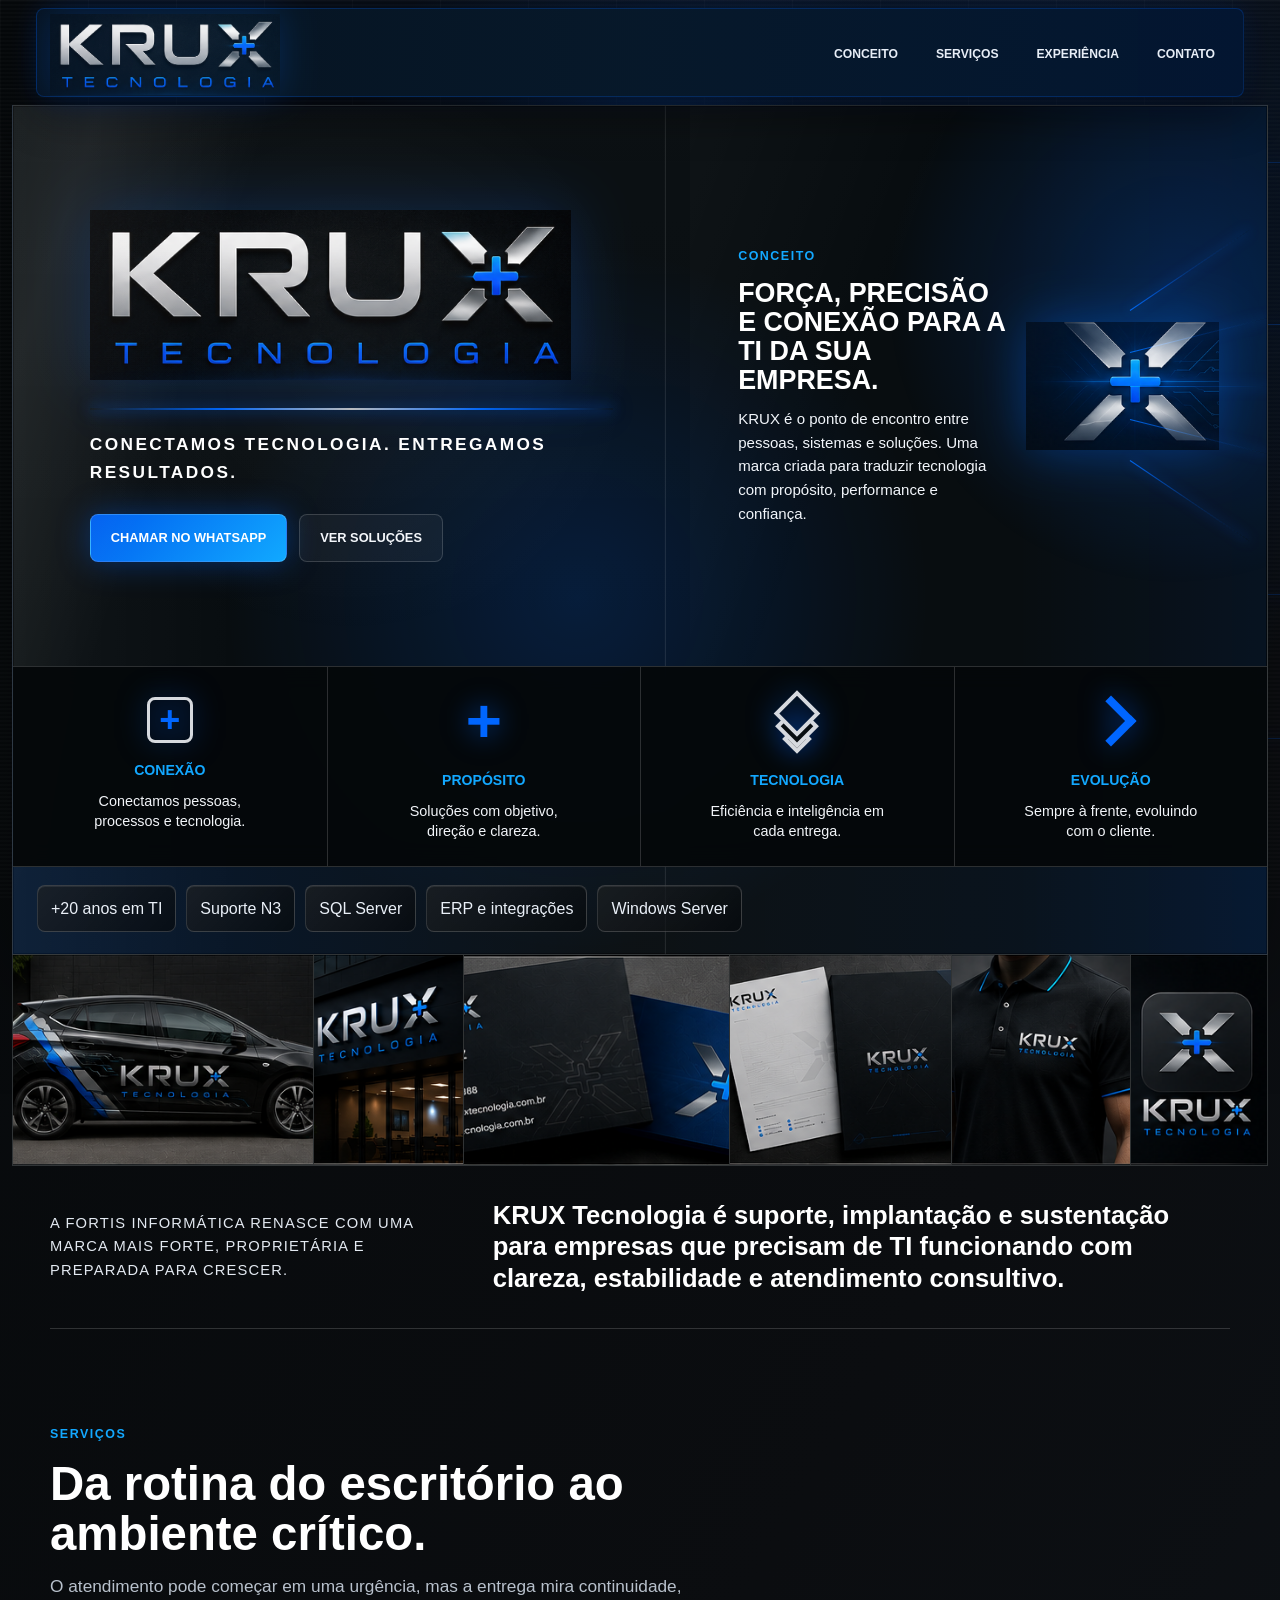
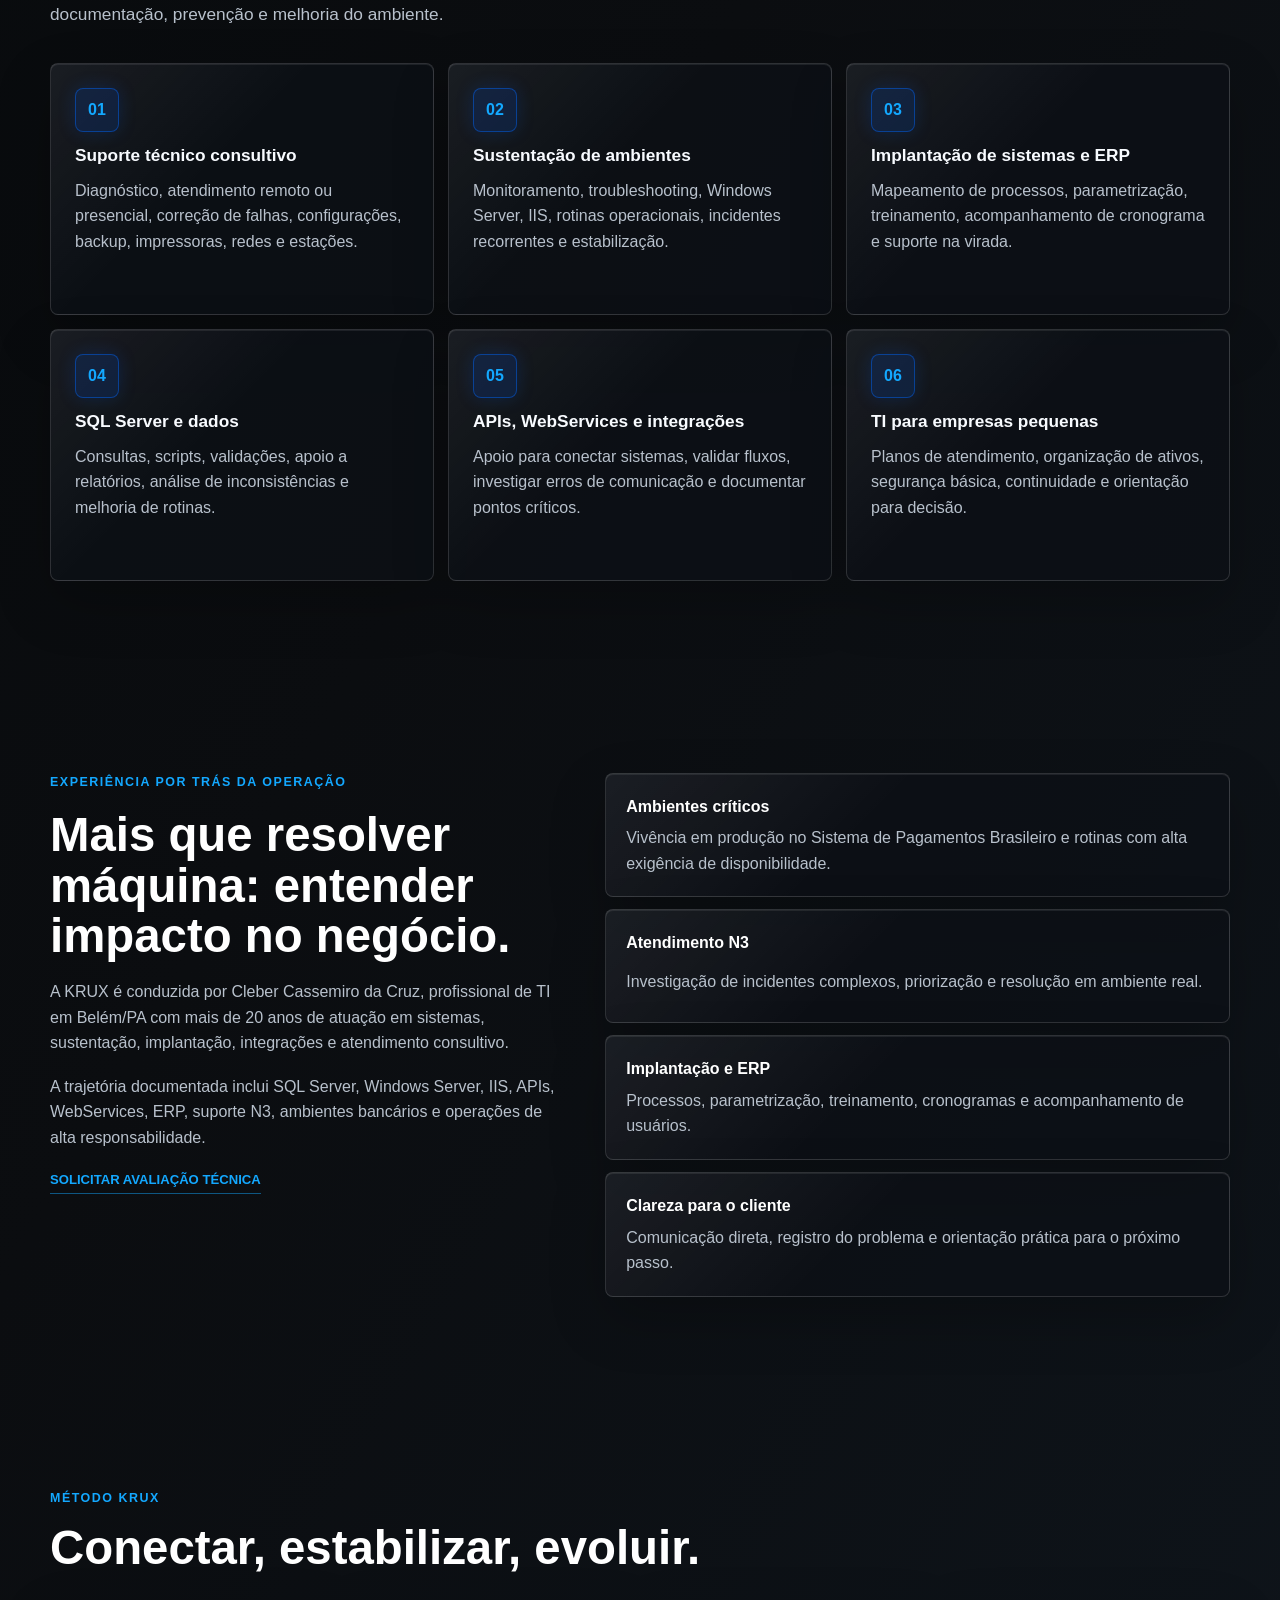
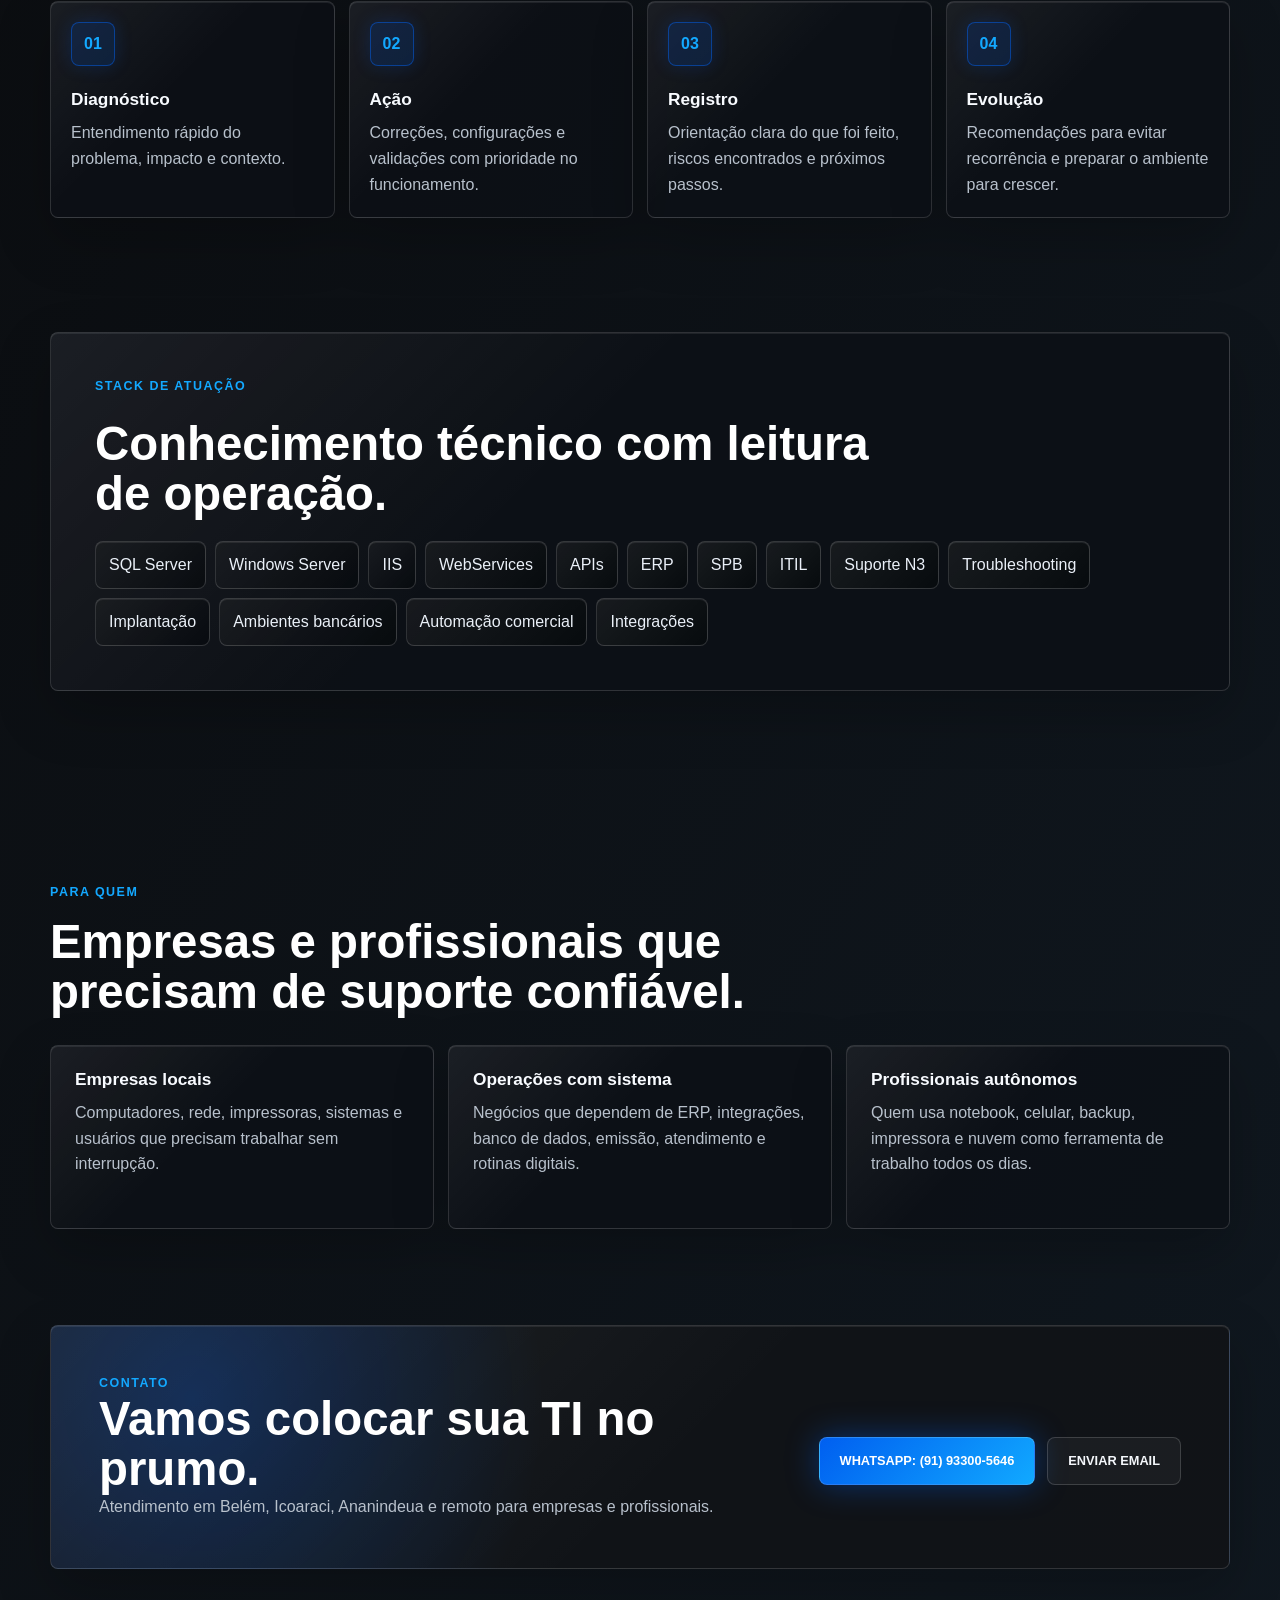
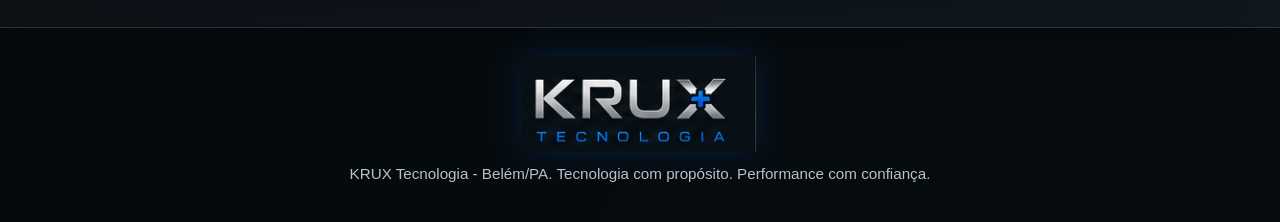
<file: index.html>
<!doctype html>
<html lang="pt-BR">
  <head>
    <meta charset="utf-8" />
    <meta name="viewport" content="width=device-width, initial-scale=1" />
    <title>KRUX Tecnologia | Suporte, implantação e sustentação de TI em Belém/PA</title>
    <meta name="description" content="KRUX Tecnologia: suporte consultivo, sustentação, implantação, integrações, SQL Server, Windows Server, ERP e ambientes críticos para empresas em Belém/PA." />
    <meta property="og:title" content="KRUX Tecnologia" />
    <meta property="og:description" content="Conectamos tecnologia. Entregamos resultados." />
    <meta property="og:image" content="assets/brand-board.png" />
    <meta name="theme-color" content="#07182b" />
    <meta name="msapplication-TileColor" content="#07182b" />
    <link rel="icon" href="assets/favicon-krux-v3.png" type="image/png" sizes="512x512" />
    <link rel="shortcut icon" href="assets/favicon-krux-v3.png" type="image/png" />
    <link rel="apple-touch-icon" href="assets/apple-touch-icon.png" />
    <link rel="stylesheet" href="styles.css" />
  </head>
  <body>
    <div class="cursor-glow" aria-hidden="true"></div>
    <div class="page-matrix" aria-hidden="true">
      <span></span><span></span><span></span><span></span>
    </div>

    <header class="site-header">
      <a class="brand" href="#topo" aria-label="KRUX Tecnologia">
        <img src="assets/logo-approved.png" alt="KRUX Tecnologia" />
      </a>
      <button class="menu-button" aria-expanded="false" aria-controls="site-nav" aria-label="Abrir menu">
        <span></span><span></span><span></span>
      </button>
      <nav id="site-nav" class="site-nav" aria-label="Navegacao principal">
        <a href="#conceito">Conceito</a>
        <a href="#servicos">Serviços</a>
        <a href="#experiencia">Experiência</a>
        <a href="#contato">Contato</a>
      </nav>
    </header>

    <main id="topo">
      <section class="hero-stage" aria-label="Apresentacao KRUX Tecnologia">
        <div class="stage-panel stage-panel-main reveal" data-depth="-10">
          <div class="brand-lockup">
            <img src="assets/logo-approved.png" alt="KRUX Tecnologia" />
          </div>
          <div class="energy-line" aria-hidden="true"></div>
          <p class="signature">CONECTAMOS TECNOLOGIA. ENTREGAMOS RESULTADOS.</p>
          <div class="hero-actions">
            <a class="button primary" href="https://wa.me/5591933005646?text=Oi%2C%20quero%20falar%20com%20a%20KRUX%20Tecnologia%20sobre%20suporte%20de%20TI" target="_blank" rel="noopener">Chamar no WhatsApp</a>
            <a class="button secondary" href="#servicos">Ver soluções</a>
          </div>
        </div>

        <div id="conceito" class="stage-panel concept-panel reveal" data-depth="12">
          <div class="concept-copy">
            <p class="eyebrow">Conceito</p>
            <h1>Força, precisão e conexão para a TI da sua empresa.</h1>
            <p>KRUX é o ponto de encontro entre pessoas, sistemas e soluções. Uma marca criada para traduzir tecnologia com propósito, performance e confiança.</p>
          </div>
          <div class="x-engine" aria-hidden="true">
            <img src="assets/x-concept.png" alt="" />
            <div class="circuit-lines">
              <i></i><i></i><i></i><i></i><i></i>
            </div>
          </div>
        </div>

        <div class="value-rail reveal" aria-label="Pilares da KRUX">
          <article>
            <span class="glyph frame-plus"></span>
            <strong>Conexão</strong>
            <p>Conectamos pessoas, processos e tecnologia.</p>
          </article>
          <article>
            <span class="glyph plus"></span>
            <strong>Propósito</strong>
            <p>Soluções com objetivo, direção e clareza.</p>
          </article>
          <article>
            <span class="glyph stack"></span>
            <strong>Tecnologia</strong>
            <p>Eficiência e inteligência em cada entrega.</p>
          </article>
          <article>
            <span class="glyph arrow"></span>
            <strong>Evolução</strong>
            <p>Sempre à frente, evoluindo com o cliente.</p>
          </article>
        </div>

        <div class="hero-tags reveal" aria-label="Areas de atuacao">
          <span>+20 anos em TI</span>
          <span>Suporte N3</span>
          <span>SQL Server</span>
          <span>ERP e integrações</span>
          <span>Windows Server</span>
        </div>
      </section>

      <section class="identity-strip" aria-label="Identidade KRUX aplicada">
        <article class="mockup-card wide reveal tilt-card">
          <img src="assets/car-wrap-mockup.png" alt="Aplicacao da marca KRUX em veiculo" />
        </article>
        <article class="mockup-card reveal tilt-card">
          <img src="assets/facade-mockup.png" alt="Fachada KRUX Tecnologia" />
        </article>
        <article class="mockup-card reveal tilt-card">
          <img src="assets/business-card-mockup.png" alt="Cartao de visita KRUX Tecnologia" />
        </article>
        <article class="mockup-card reveal tilt-card">
          <img src="assets/stationery-mockup.png" alt="Papelaria KRUX Tecnologia" />
        </article>
        <article class="mockup-card reveal tilt-card">
          <img src="assets/polo-mockup.png" alt="Uniforme KRUX Tecnologia" />
        </article>
        <article class="mockup-card mark reveal tilt-card">
          <img src="assets/app-icon-mockup.png" alt="Icone KRUX Tecnologia" />
        </article>
      </section>

      <section class="intro-band section-shell reveal">
        <p>A Fortis Informática renasce com uma marca mais forte, proprietária e preparada para crescer.</p>
        <strong>KRUX Tecnologia é suporte, implantação e sustentação para empresas que precisam de TI funcionando com clareza, estabilidade e atendimento consultivo.</strong>
      </section>

      <section id="servicos" class="section-shell section">
        <div class="section-heading reveal">
          <p class="eyebrow">Serviços</p>
          <h2>Da rotina do escritório ao ambiente crítico.</h2>
          <p>O atendimento pode começar em uma urgência, mas a entrega mira continuidade, documentação, prevenção e melhoria do ambiente.</p>
        </div>

        <div class="service-grid">
          <article class="service-card reveal tilt-card">
            <span>01</span>
            <h3>Suporte técnico consultivo</h3>
            <p>Diagnóstico, atendimento remoto ou presencial, correção de falhas, configurações, backup, impressoras, redes e estações.</p>
          </article>
          <article class="service-card reveal tilt-card">
            <span>02</span>
            <h3>Sustentação de ambientes</h3>
            <p>Monitoramento, troubleshooting, Windows Server, IIS, rotinas operacionais, incidentes recorrentes e estabilização.</p>
          </article>
          <article class="service-card reveal tilt-card">
            <span>03</span>
            <h3>Implantação de sistemas e ERP</h3>
            <p>Mapeamento de processos, parametrização, treinamento, acompanhamento de cronograma e suporte na virada.</p>
          </article>
          <article class="service-card reveal tilt-card">
            <span>04</span>
            <h3>SQL Server e dados</h3>
            <p>Consultas, scripts, validações, apoio a relatórios, análise de inconsistências e melhoria de rotinas.</p>
          </article>
          <article class="service-card reveal tilt-card">
            <span>05</span>
            <h3>APIs, WebServices e integrações</h3>
            <p>Apoio para conectar sistemas, validar fluxos, investigar erros de comunicação e documentar pontos críticos.</p>
          </article>
          <article class="service-card reveal tilt-card">
            <span>06</span>
            <h3>TI para empresas pequenas</h3>
            <p>Planos de atendimento, organização de ativos, segurança básica, continuidade e orientação para decisão.</p>
          </article>
        </div>
      </section>

      <section id="experiencia" class="section-shell section split">
        <div class="reveal">
          <p class="eyebrow">Experiência por trás da operação</p>
          <h2>Mais que resolver máquina: entender impacto no negócio.</h2>
          <p>A KRUX é conduzida por Cleber Cassemiro da Cruz, profissional de TI em Belém/PA com mais de 20 anos de atuação em sistemas, sustentação, implantação, integrações e atendimento consultivo.</p>
          <p>A trajetória documentada inclui SQL Server, Windows Server, IIS, APIs, WebServices, ERP, suporte N3, ambientes bancários e operações de alta responsabilidade.</p>
          <a class="text-link" href="#contato">Solicitar avaliação técnica</a>
        </div>
        <div class="proof-list">
          <article class="reveal tilt-card"><strong>Ambientes críticos</strong><span>Vivência em produção no Sistema de Pagamentos Brasileiro e rotinas com alta exigência de disponibilidade.</span></article>
          <article class="reveal tilt-card"><strong>Atendimento N3</strong><span>Investigação de incidentes complexos, priorização e resolução em ambiente real.</span></article>
          <article class="reveal tilt-card"><strong>Implantação e ERP</strong><span>Processos, parametrização, treinamento, cronogramas e acompanhamento de usuários.</span></article>
          <article class="reveal tilt-card"><strong>Clareza para o cliente</strong><span>Comunicação direta, registro do problema e orientação prática para o próximo passo.</span></article>
        </div>
      </section>

      <section class="section-shell section method">
        <div class="section-heading compact reveal">
          <p class="eyebrow">Método KRUX</p>
          <h2>Conectar, estabilizar, evoluir.</h2>
        </div>
        <div class="method-grid">
          <article class="reveal">
            <span>01</span>
            <h3>Diagnóstico</h3>
            <p>Entendimento rápido do problema, impacto e contexto.</p>
          </article>
          <article class="reveal">
            <span>02</span>
            <h3>Ação</h3>
            <p>Correções, configurações e validações com prioridade no funcionamento.</p>
          </article>
          <article class="reveal">
            <span>03</span>
            <h3>Registro</h3>
            <p>Orientação clara do que foi feito, riscos encontrados e próximos passos.</p>
          </article>
          <article class="reveal">
            <span>04</span>
            <h3>Evolução</h3>
            <p>Recomendações para evitar recorrência e preparar o ambiente para crescer.</p>
          </article>
        </div>
      </section>

      <section class="section-shell section stack-section">
        <div class="stack-card reveal">
          <p class="eyebrow">Stack de atuação</p>
          <h2>Conhecimento técnico com leitura de operação.</h2>
          <div class="tag-cloud">
            <span>SQL Server</span><span>Windows Server</span><span>IIS</span><span>WebServices</span><span>APIs</span><span>ERP</span><span>SPB</span><span>ITIL</span><span>Suporte N3</span><span>Troubleshooting</span><span>Implantação</span><span>Ambientes bancários</span><span>Automação comercial</span><span>Integrações</span>
          </div>
        </div>
      </section>

      <section class="section-shell section audience">
        <div class="section-heading compact reveal">
          <p class="eyebrow">Para quem</p>
          <h2>Empresas e profissionais que precisam de suporte confiável.</h2>
        </div>
        <div class="audience-grid">
          <article class="reveal tilt-card"><h3>Empresas locais</h3><p>Computadores, rede, impressoras, sistemas e usuários que precisam trabalhar sem interrupção.</p></article>
          <article class="reveal tilt-card"><h3>Operações com sistema</h3><p>Negócios que dependem de ERP, integrações, banco de dados, emissão, atendimento e rotinas digitais.</p></article>
          <article class="reveal tilt-card"><h3>Profissionais autônomos</h3><p>Quem usa notebook, celular, backup, impressora e nuvem como ferramenta de trabalho todos os dias.</p></article>
        </div>
      </section>

      <section id="contato" class="section-shell final-cta reveal">
        <div>
          <p class="eyebrow">Contato</p>
          <h2>Vamos colocar sua TI no prumo.</h2>
          <p>Atendimento em Belém, Icoaraci, Ananindeua e remoto para empresas e profissionais.</p>
        </div>
        <div class="contact-actions">
          <a class="button primary" href="https://wa.me/5591933005646?text=Oi%2C%20quero%20falar%20com%20a%20KRUX%20Tecnologia" target="_blank" rel="noopener">WhatsApp: (91) 93300-5646</a>
          <a class="button secondary" href="mailto:clebercassemirodacruz@gmail.com">Enviar email</a>
        </div>
      </section>
    </main>

    <footer class="site-footer">
      <img src="assets/logo-horizontal-approved.png" alt="KRUX Tecnologia" />
      <p>KRUX Tecnologia - Belém/PA. Tecnologia com propósito. Performance com confiança.</p>
    </footer>

    <script src="script.js"></script>
  </body>
</html>
</file>
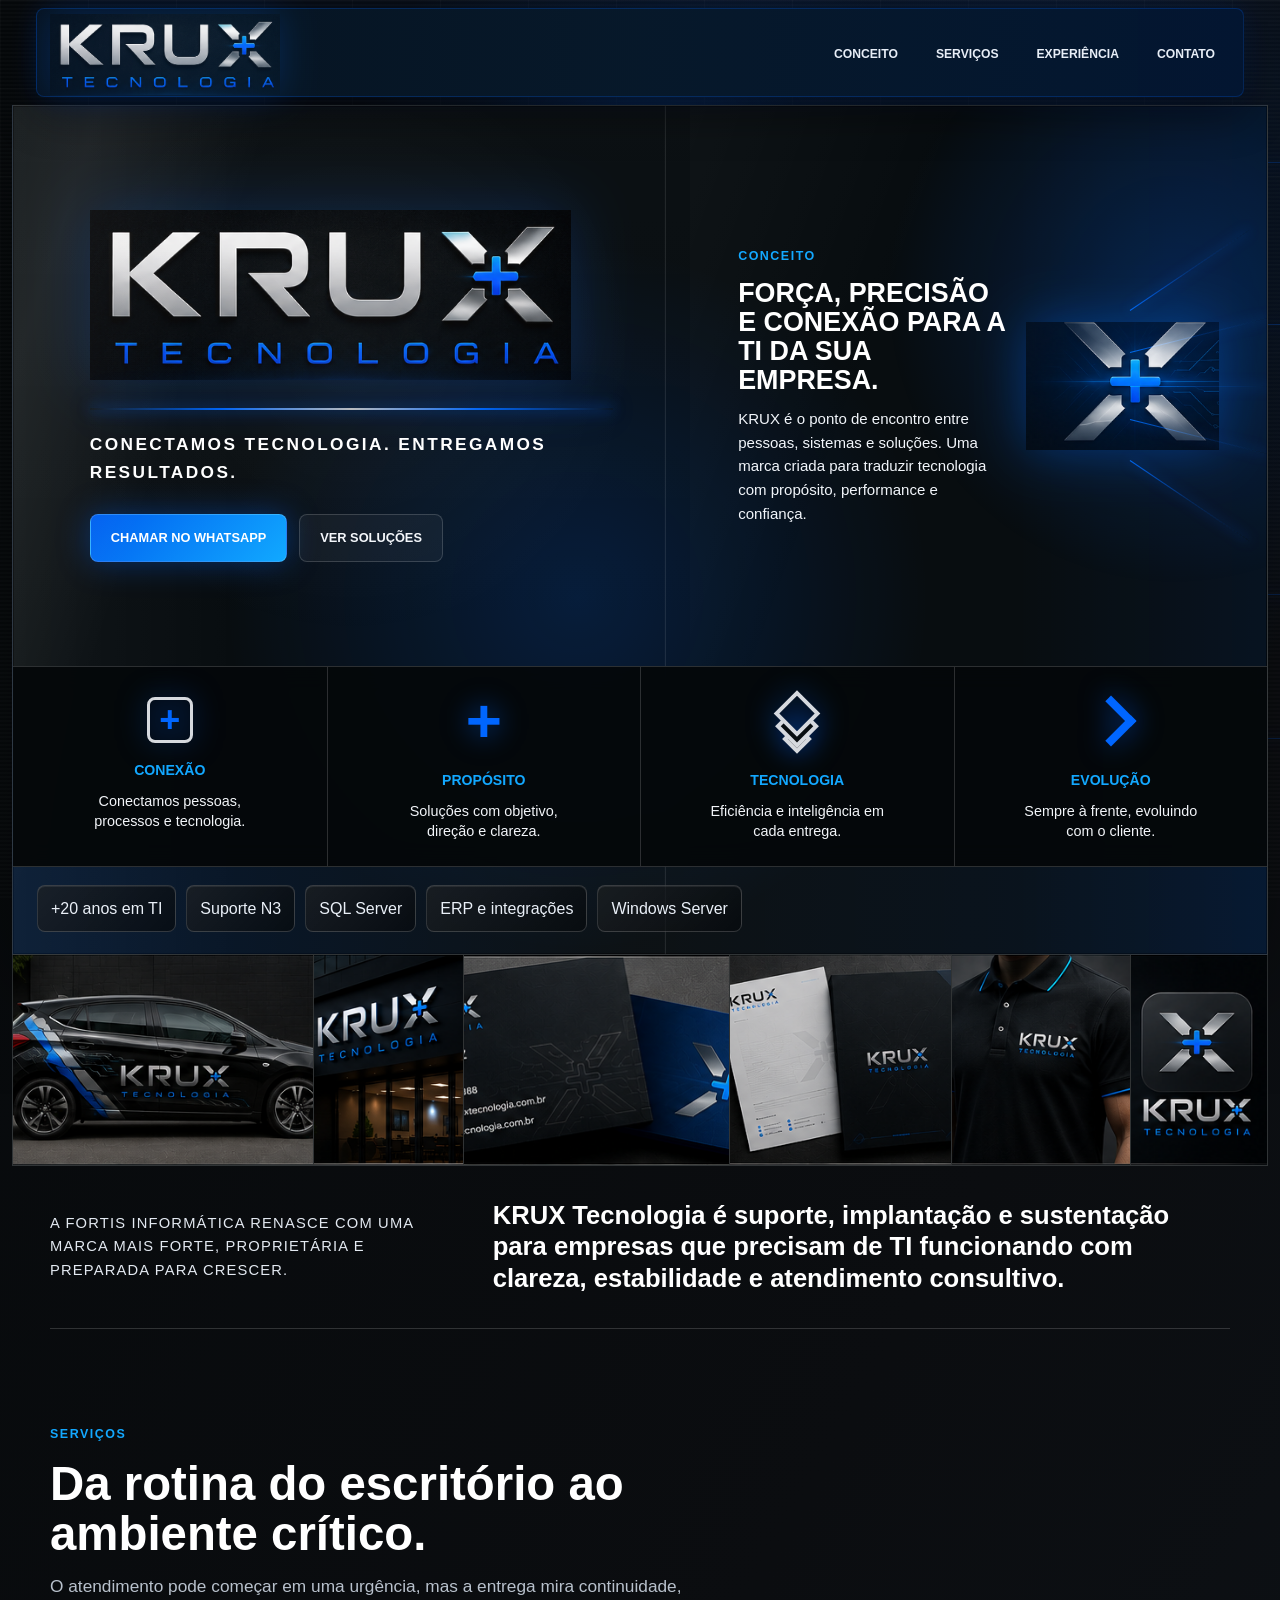
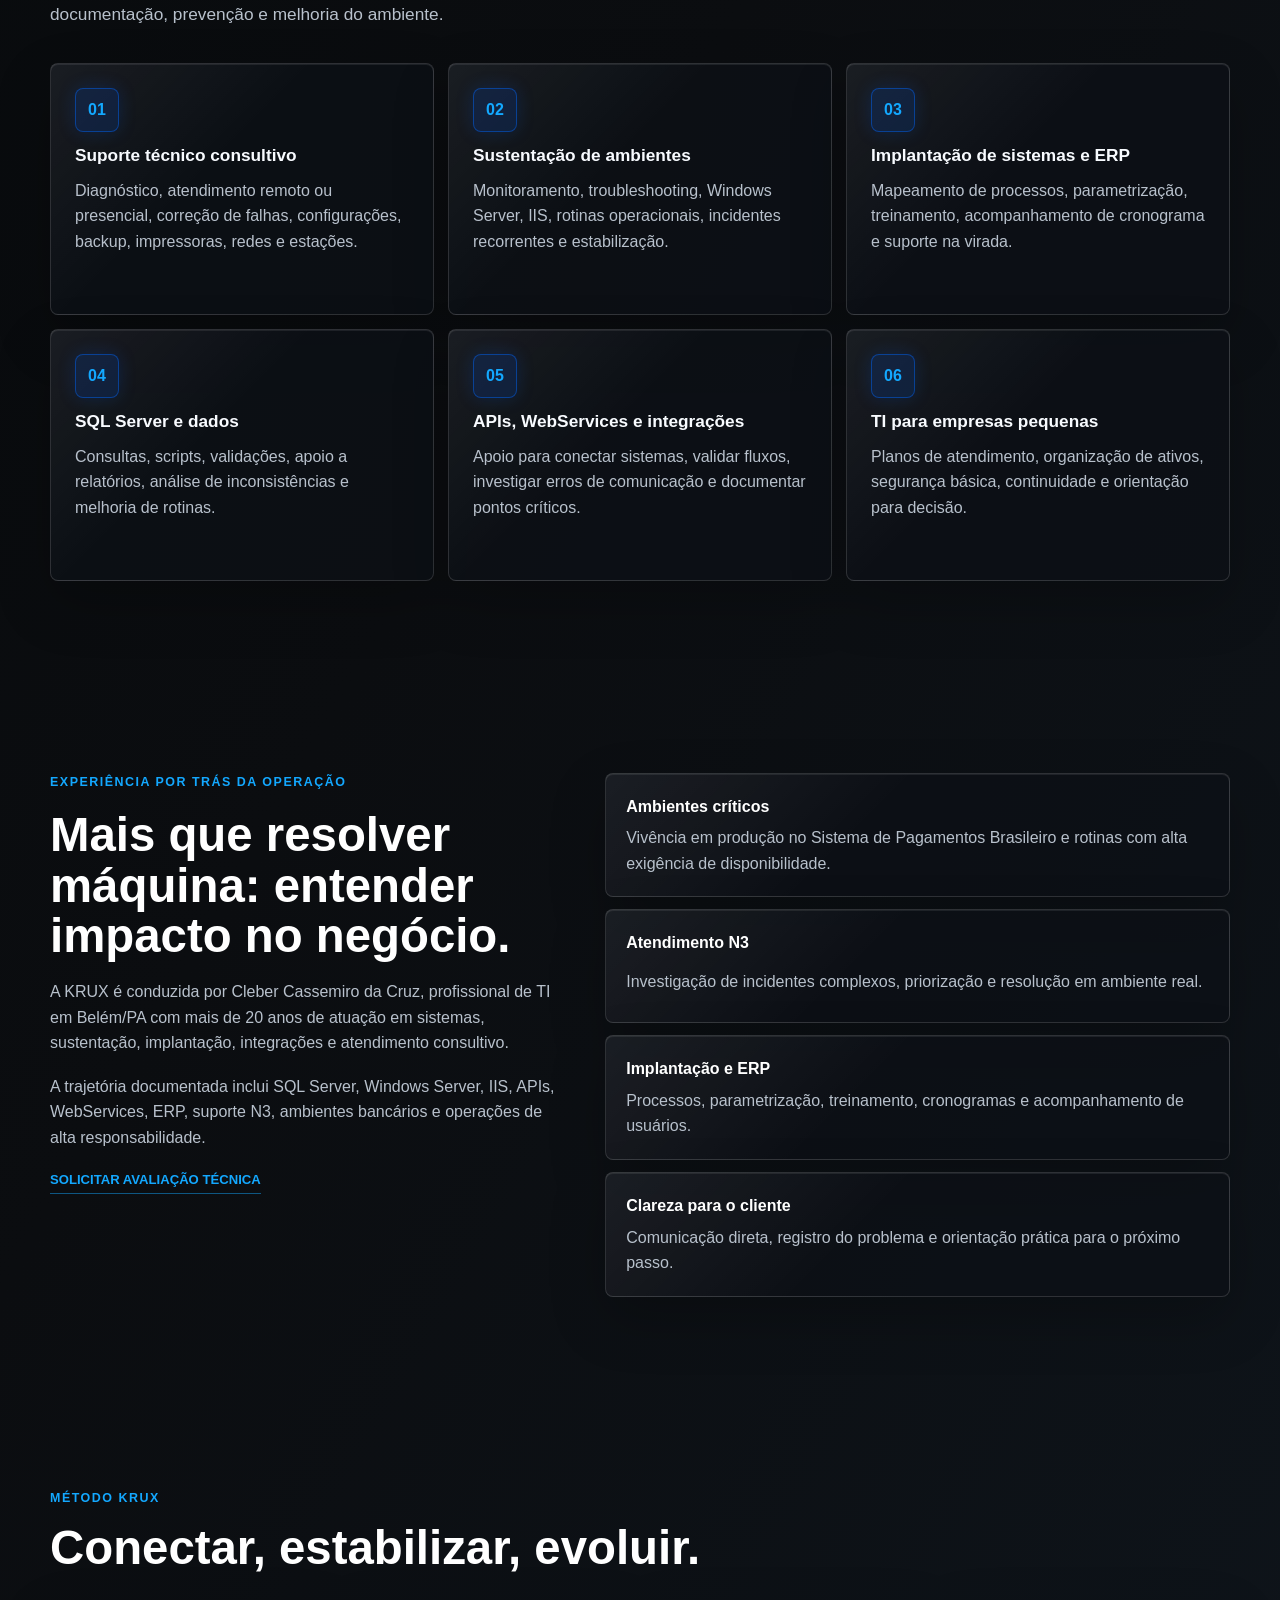
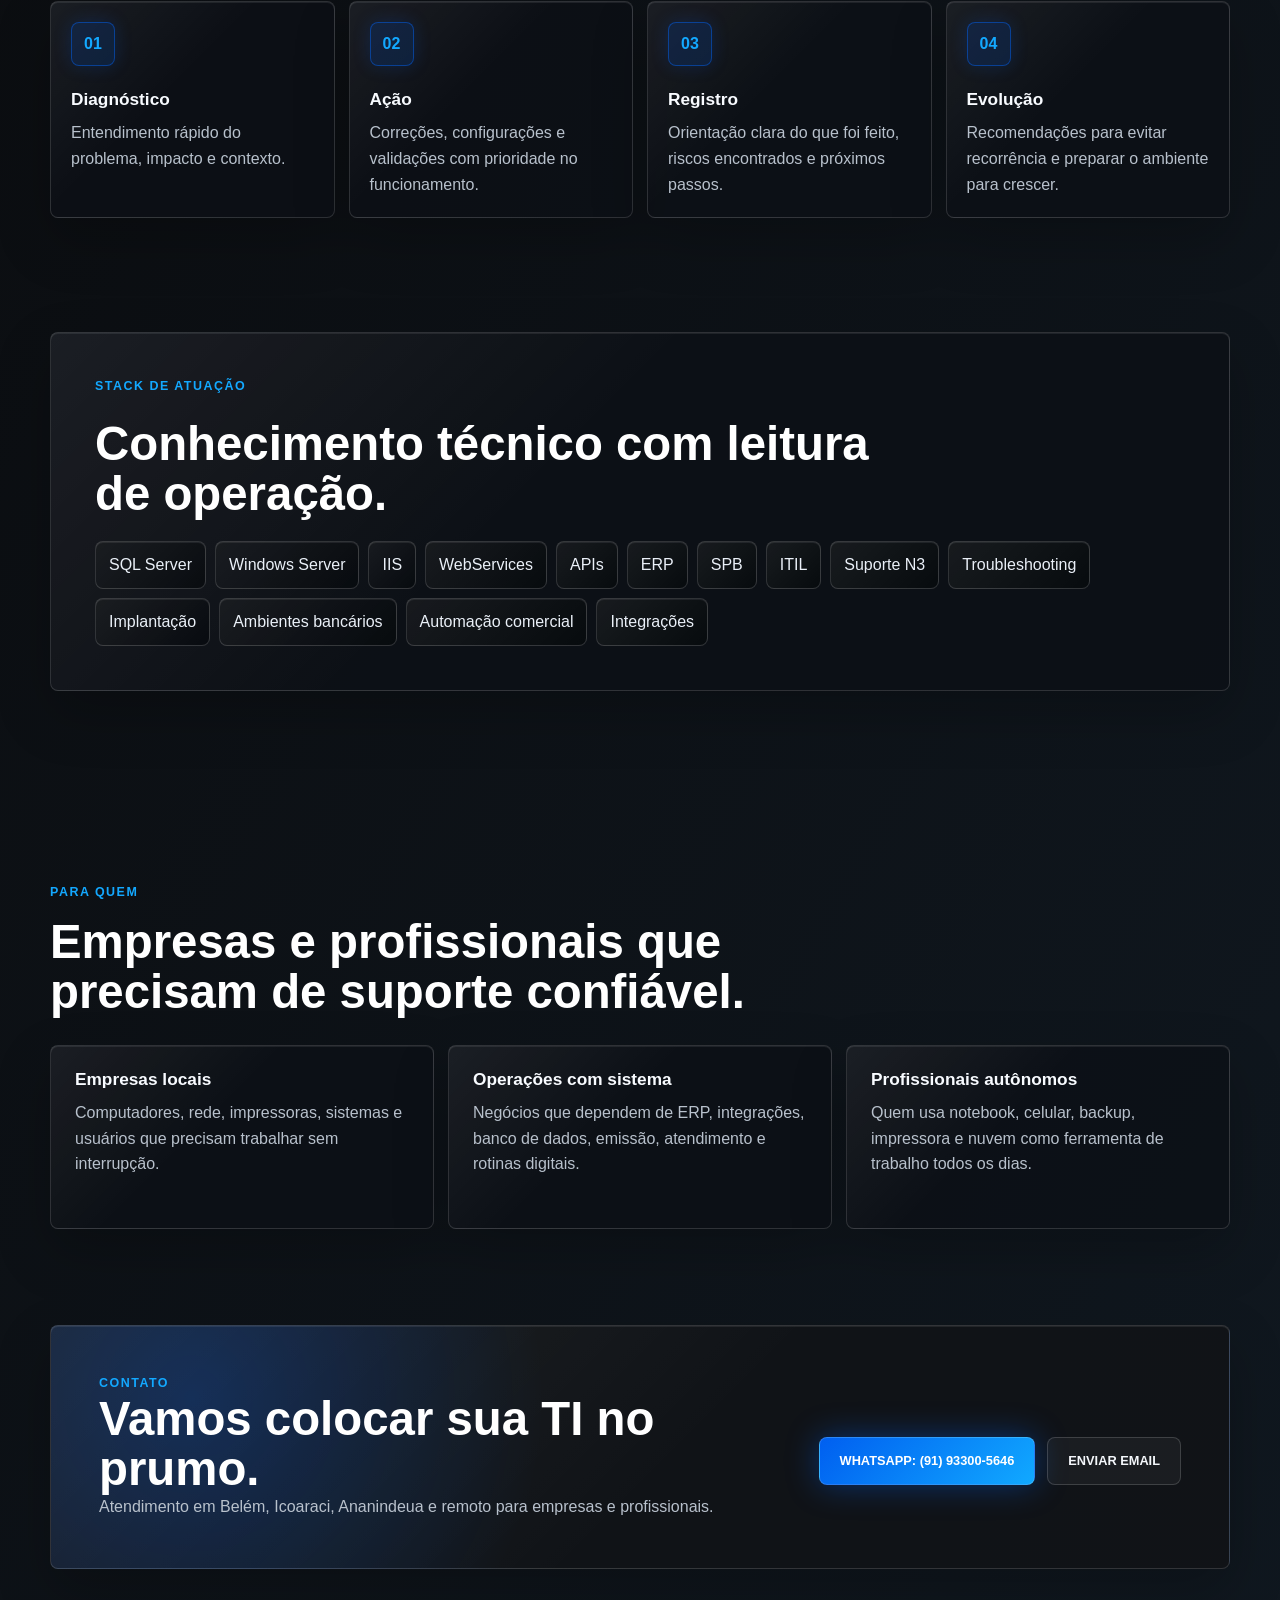
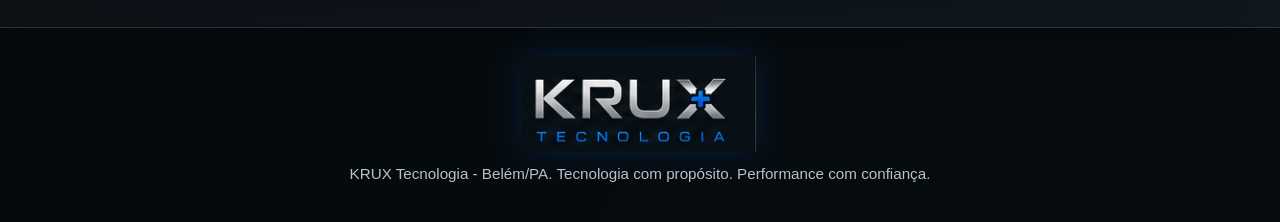
<file: encurtador/index.html>
<!doctype html>
<html lang="pt-BR">
<head>
  <meta charset="utf-8">
  <meta name="viewport" content="width=device-width, initial-scale=1">
  <meta http-equiv="refresh" content="0;url=https://clebercassem-glitch.github.io/krux/">
  <title>KRUX Tecnologia</title>
  <link rel="canonical" href="https://clebercassem-glitch.github.io/krux/">
  <script>location.replace('https://clebercassem-glitch.github.io/krux/');</script>
</head>
<body>Redirecionando para a KRUX Tecnologia…</body>
</html>
</file>
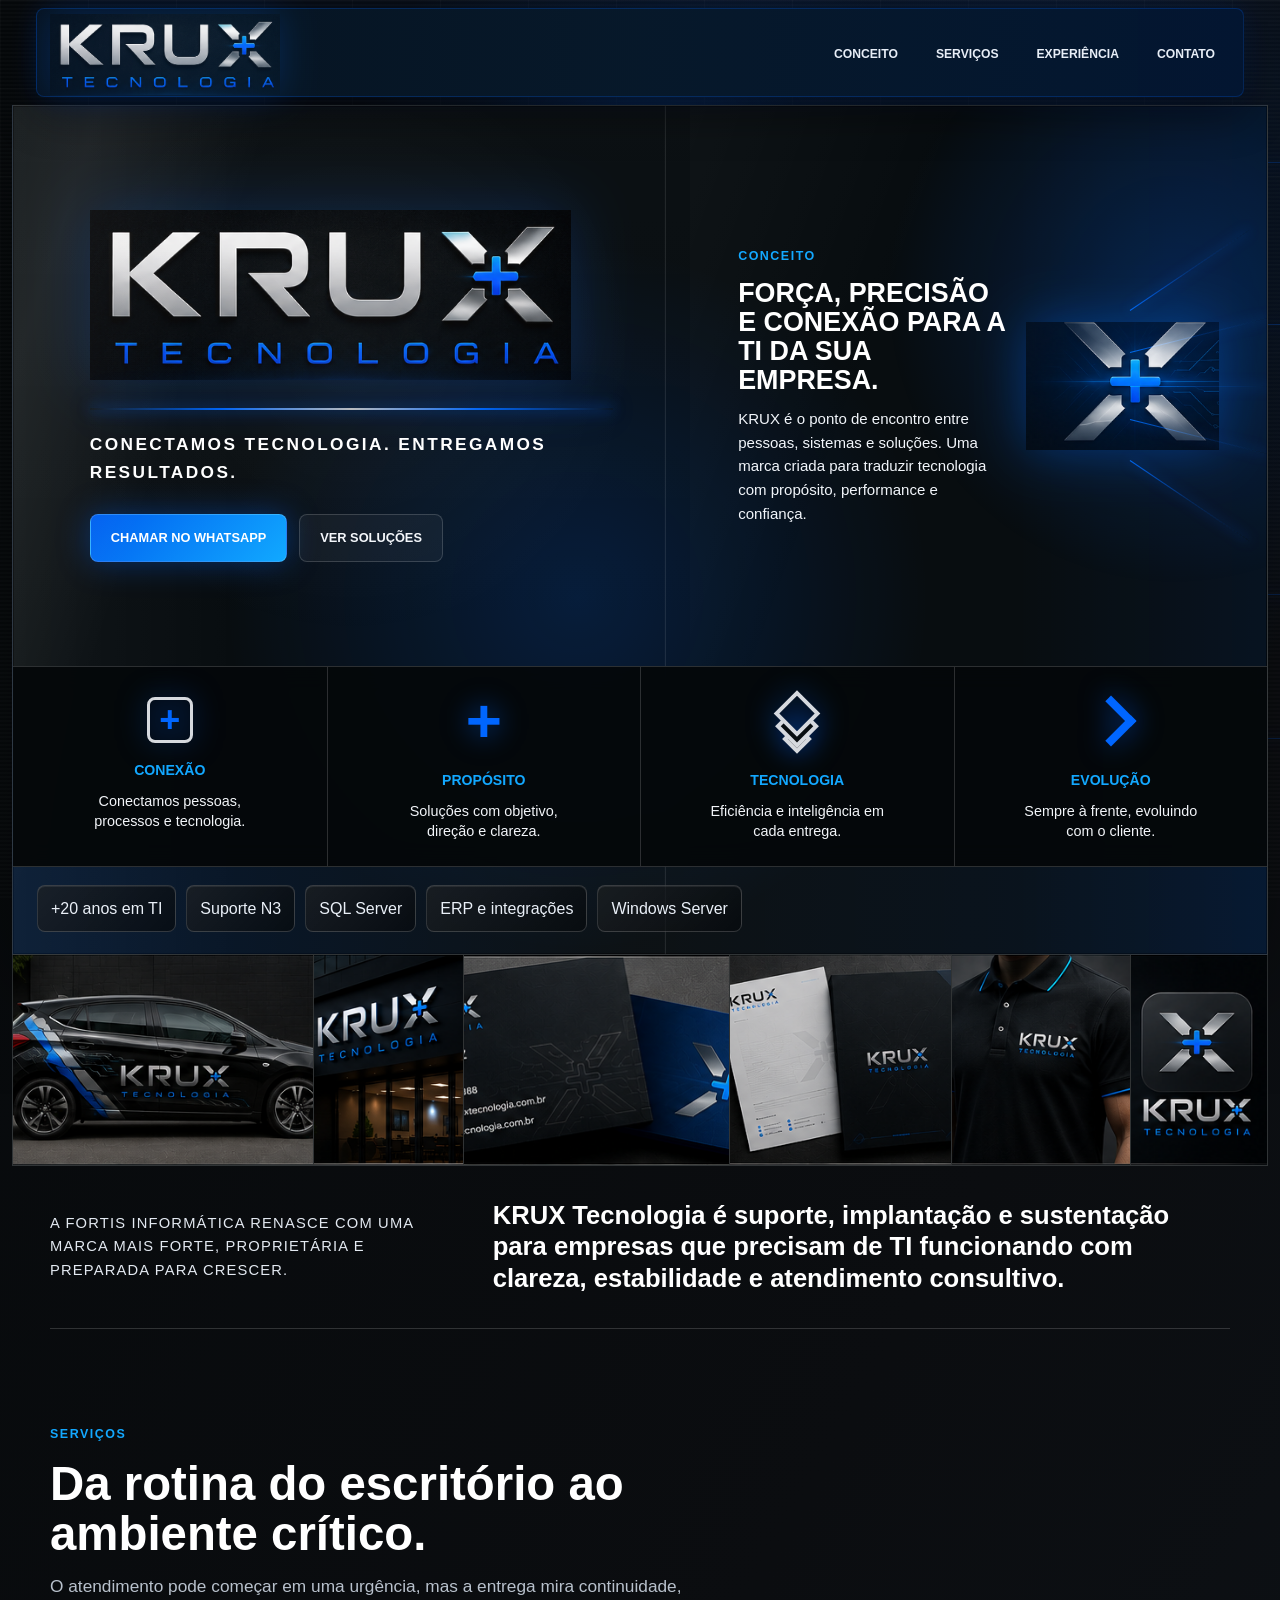
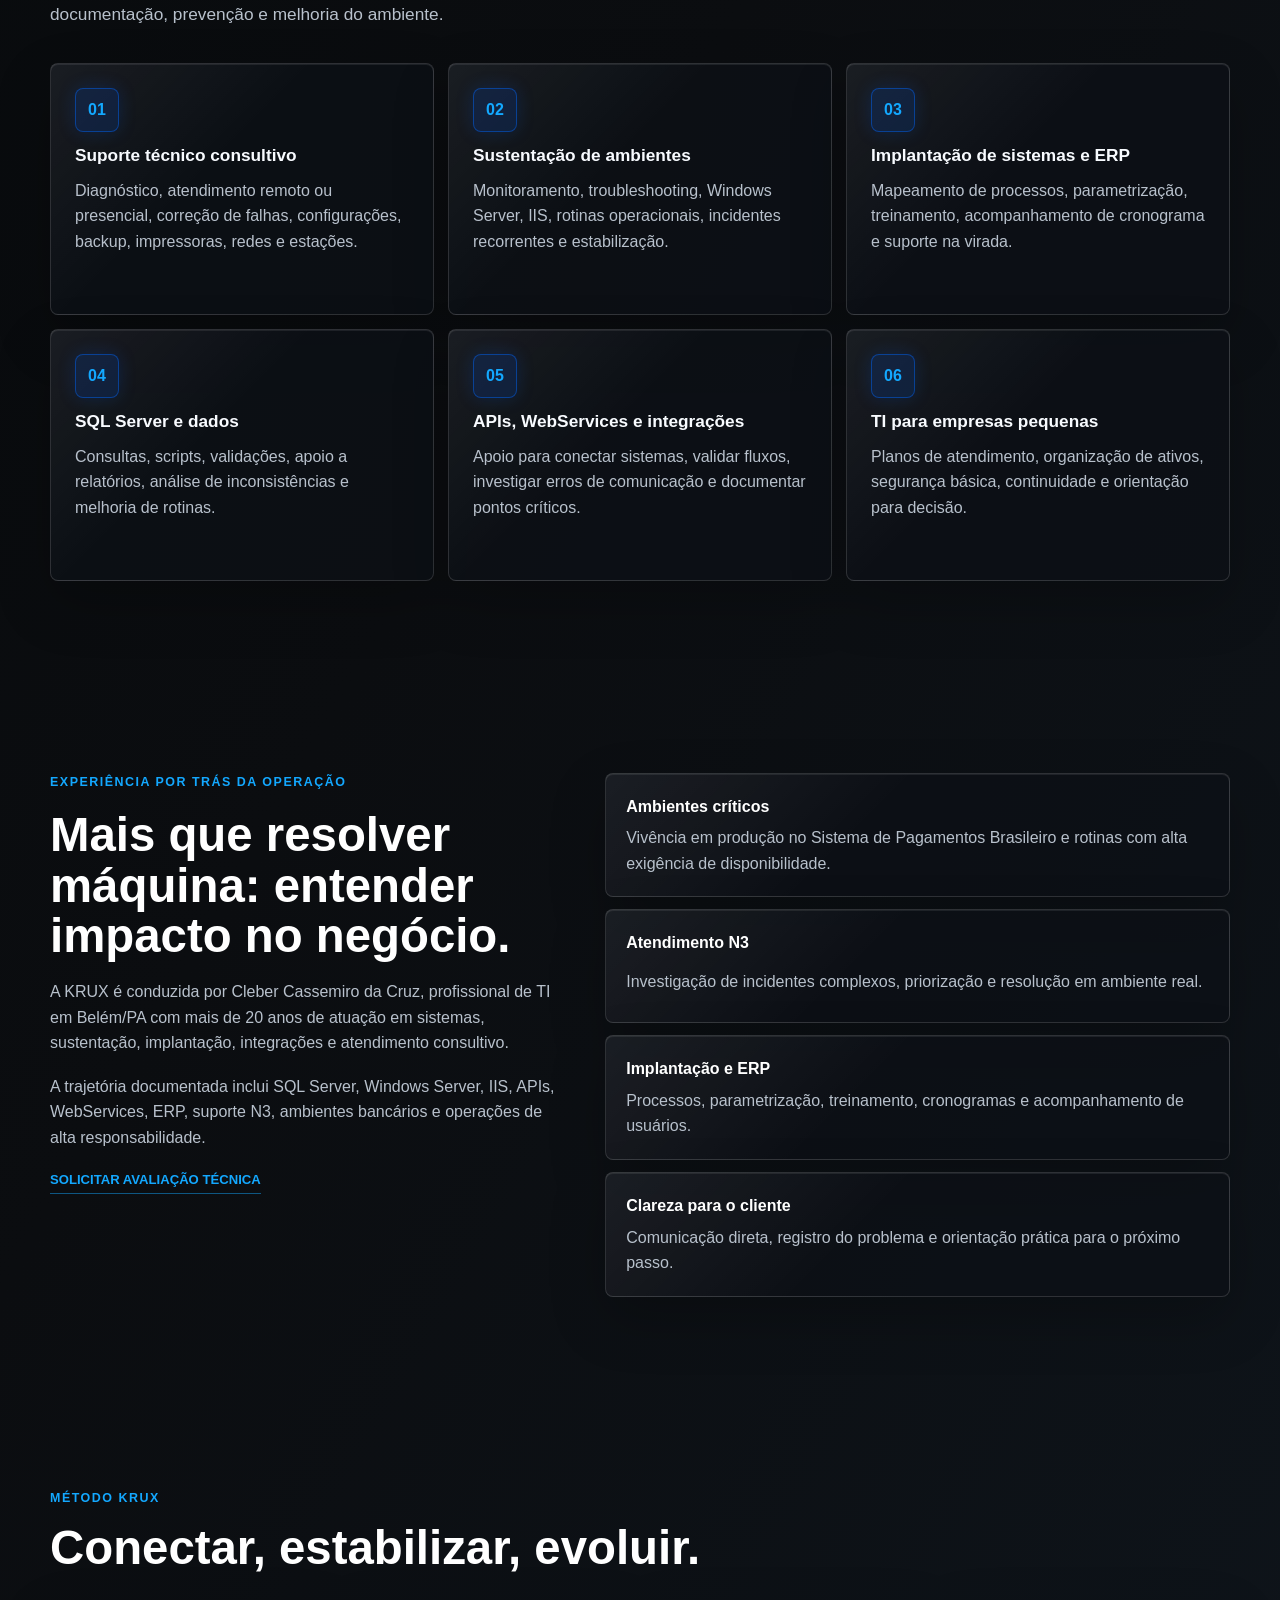
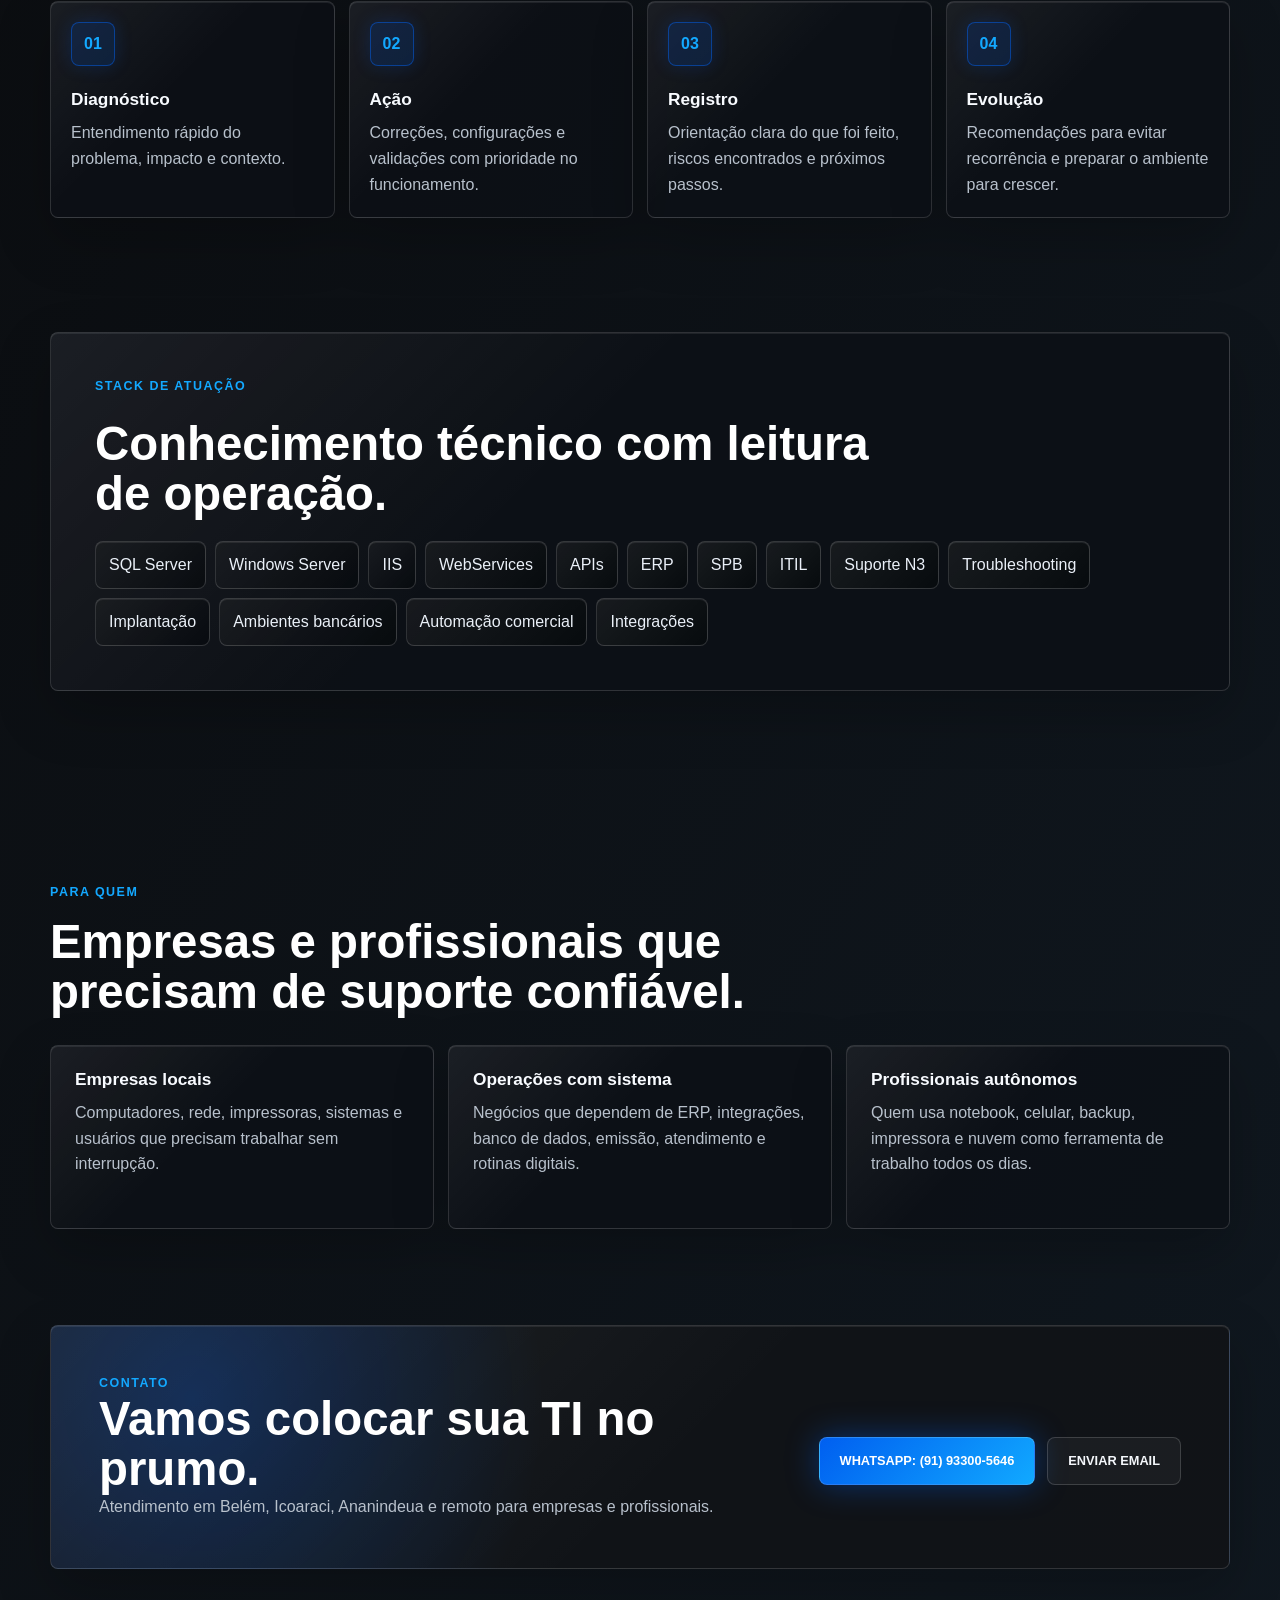
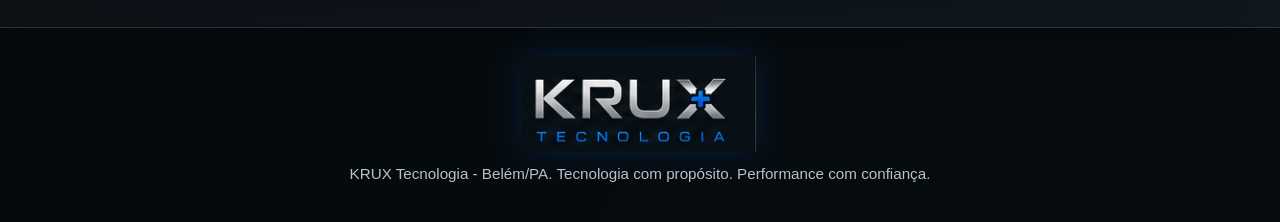
<file: k/index.html>
<!doctype html>
<html lang="pt-BR">
<head>
  <meta charset="utf-8">
  <meta name="viewport" content="width=device-width,initial-scale=1">
  <meta http-equiv="refresh" content="0;url=../">
  <title>KRUX Tecnologia</title>
  <script>location.replace('../');</script>
</head>
<body>
  <p>Redirecionando para a KRUX Tecnologia…</p>
</body>
</html>
</file>
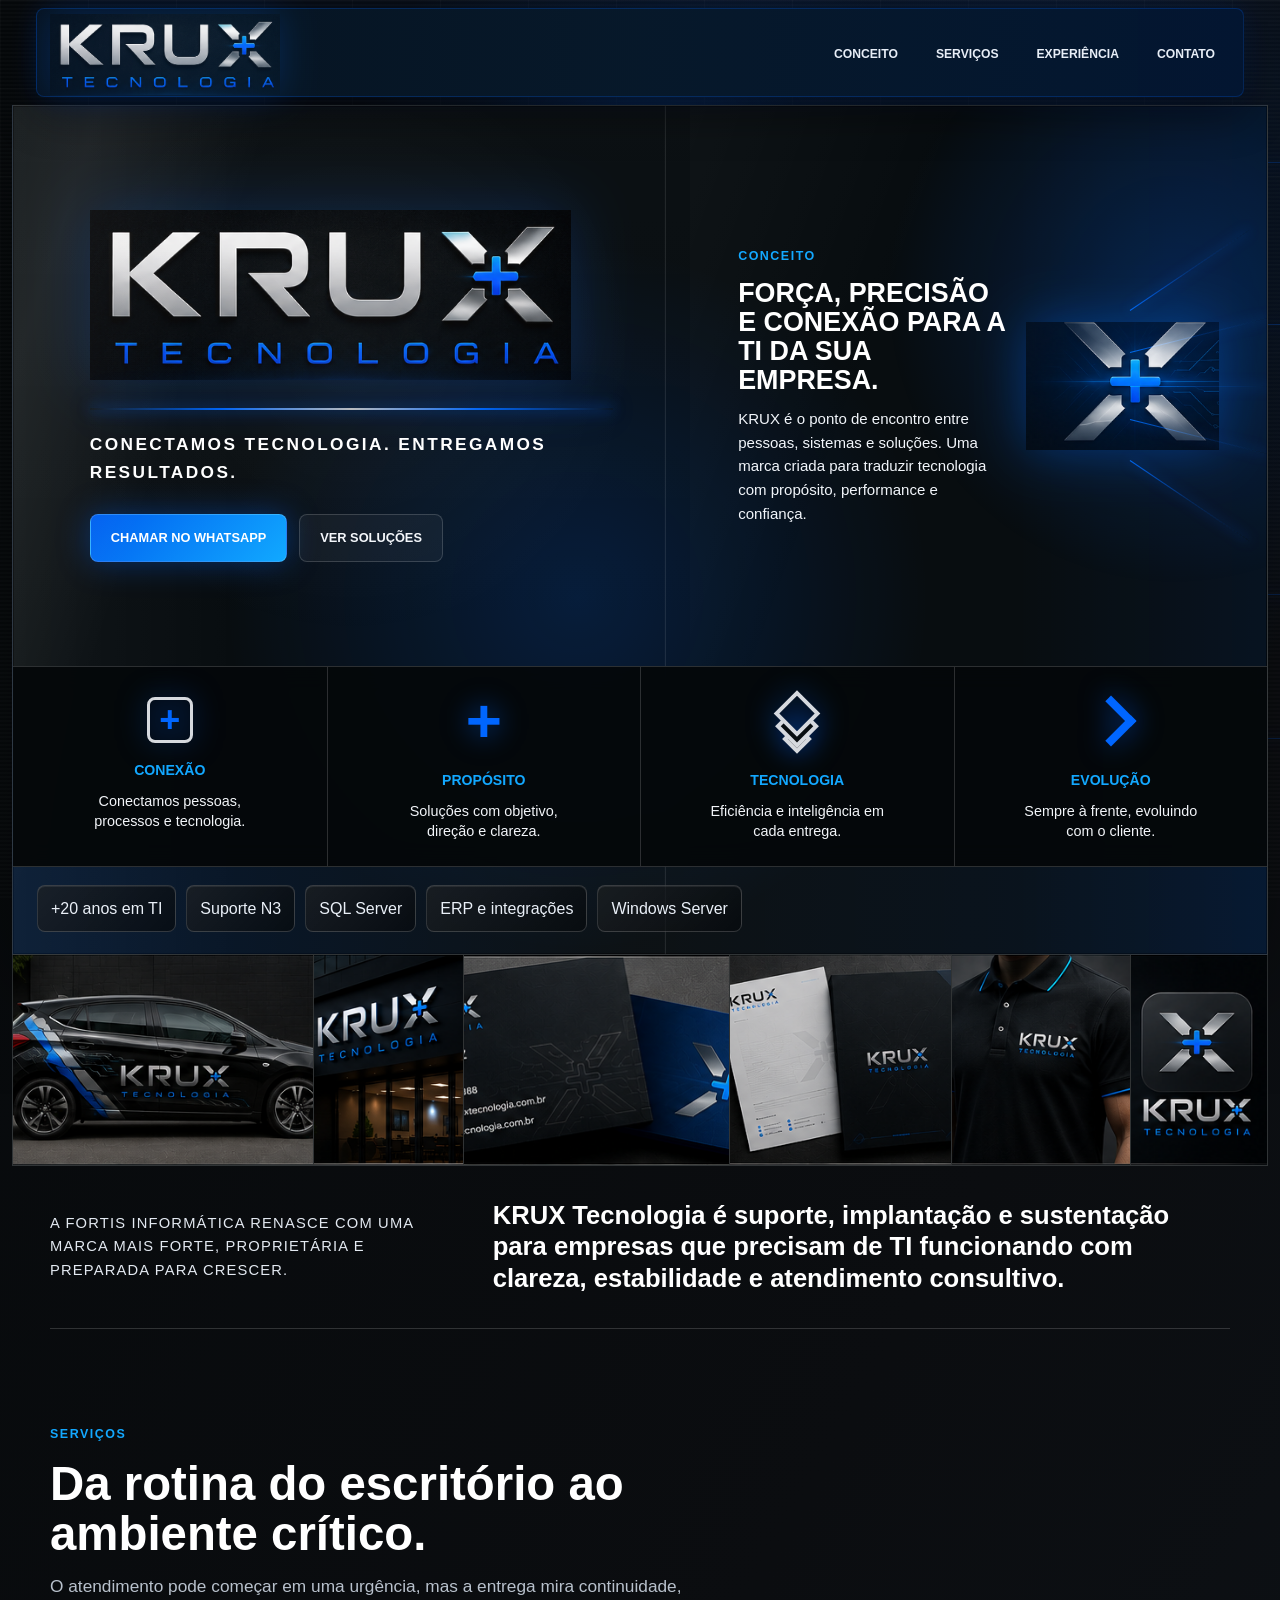
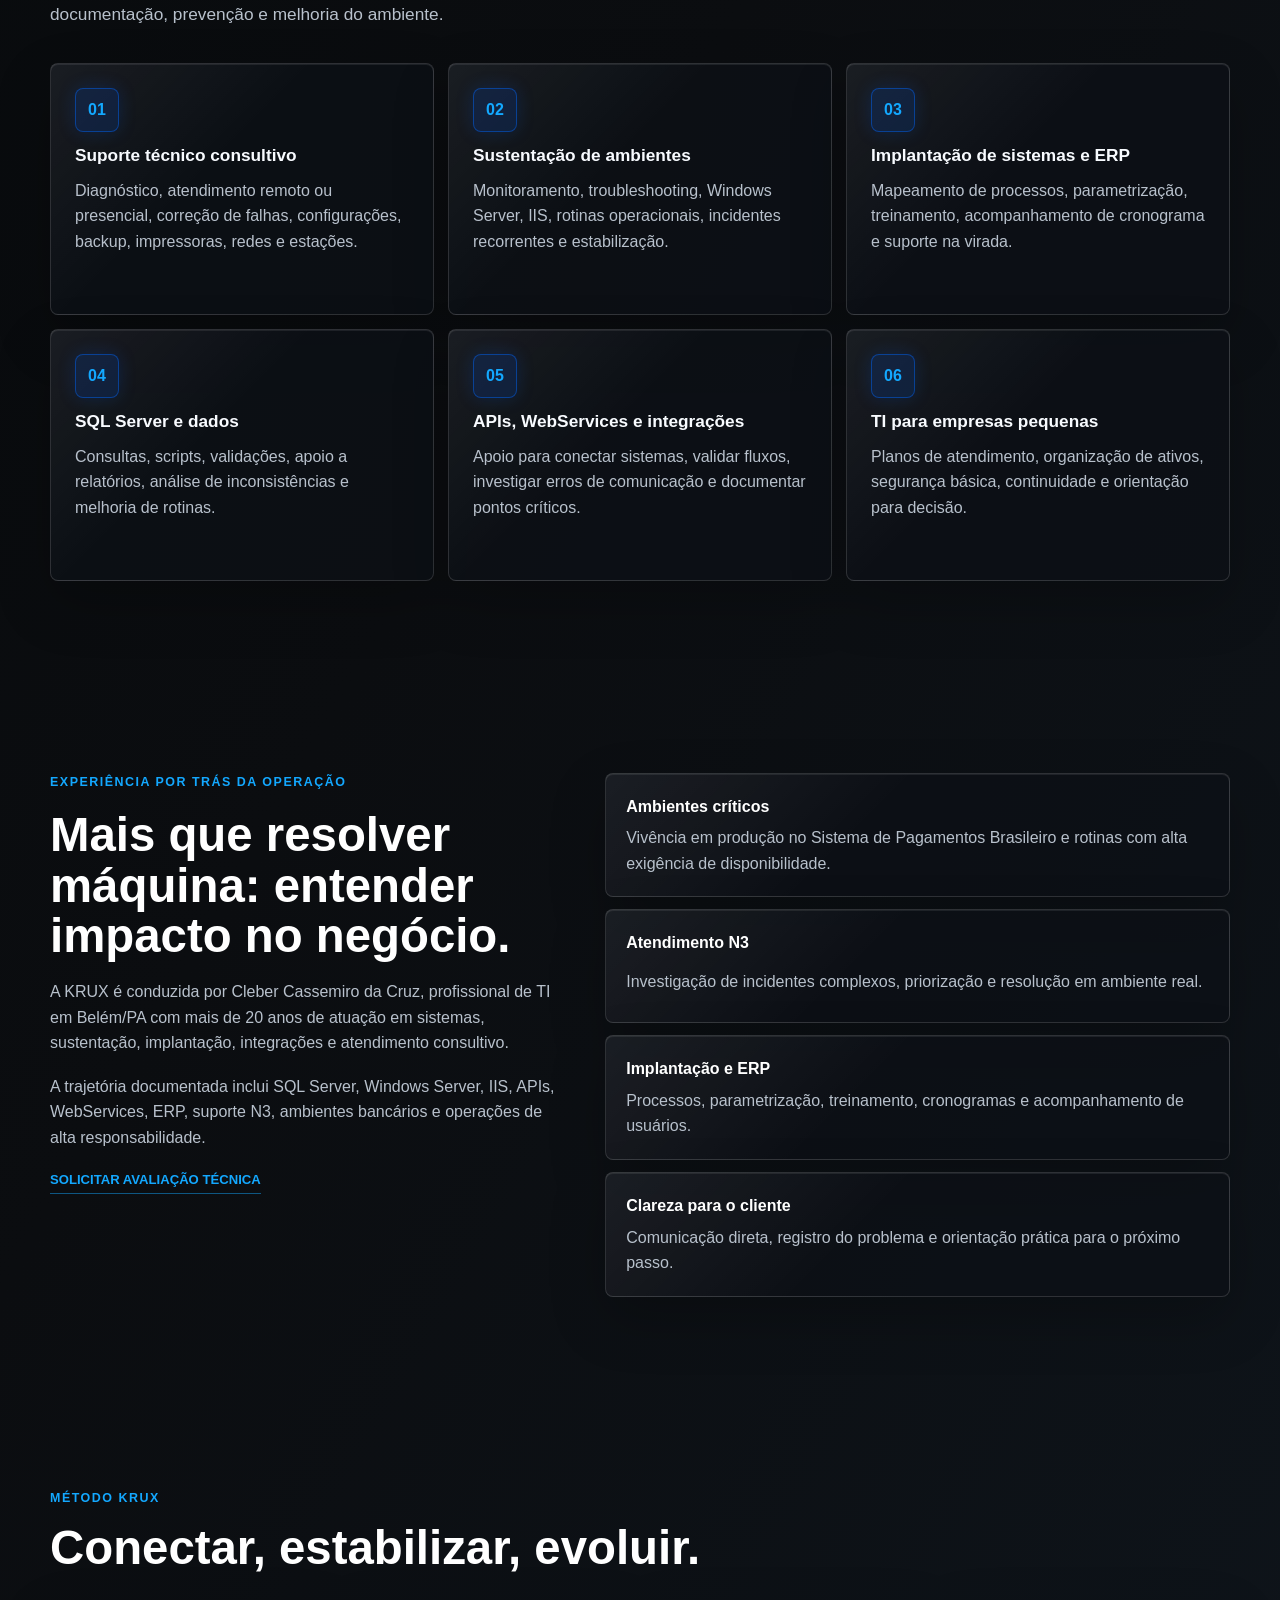
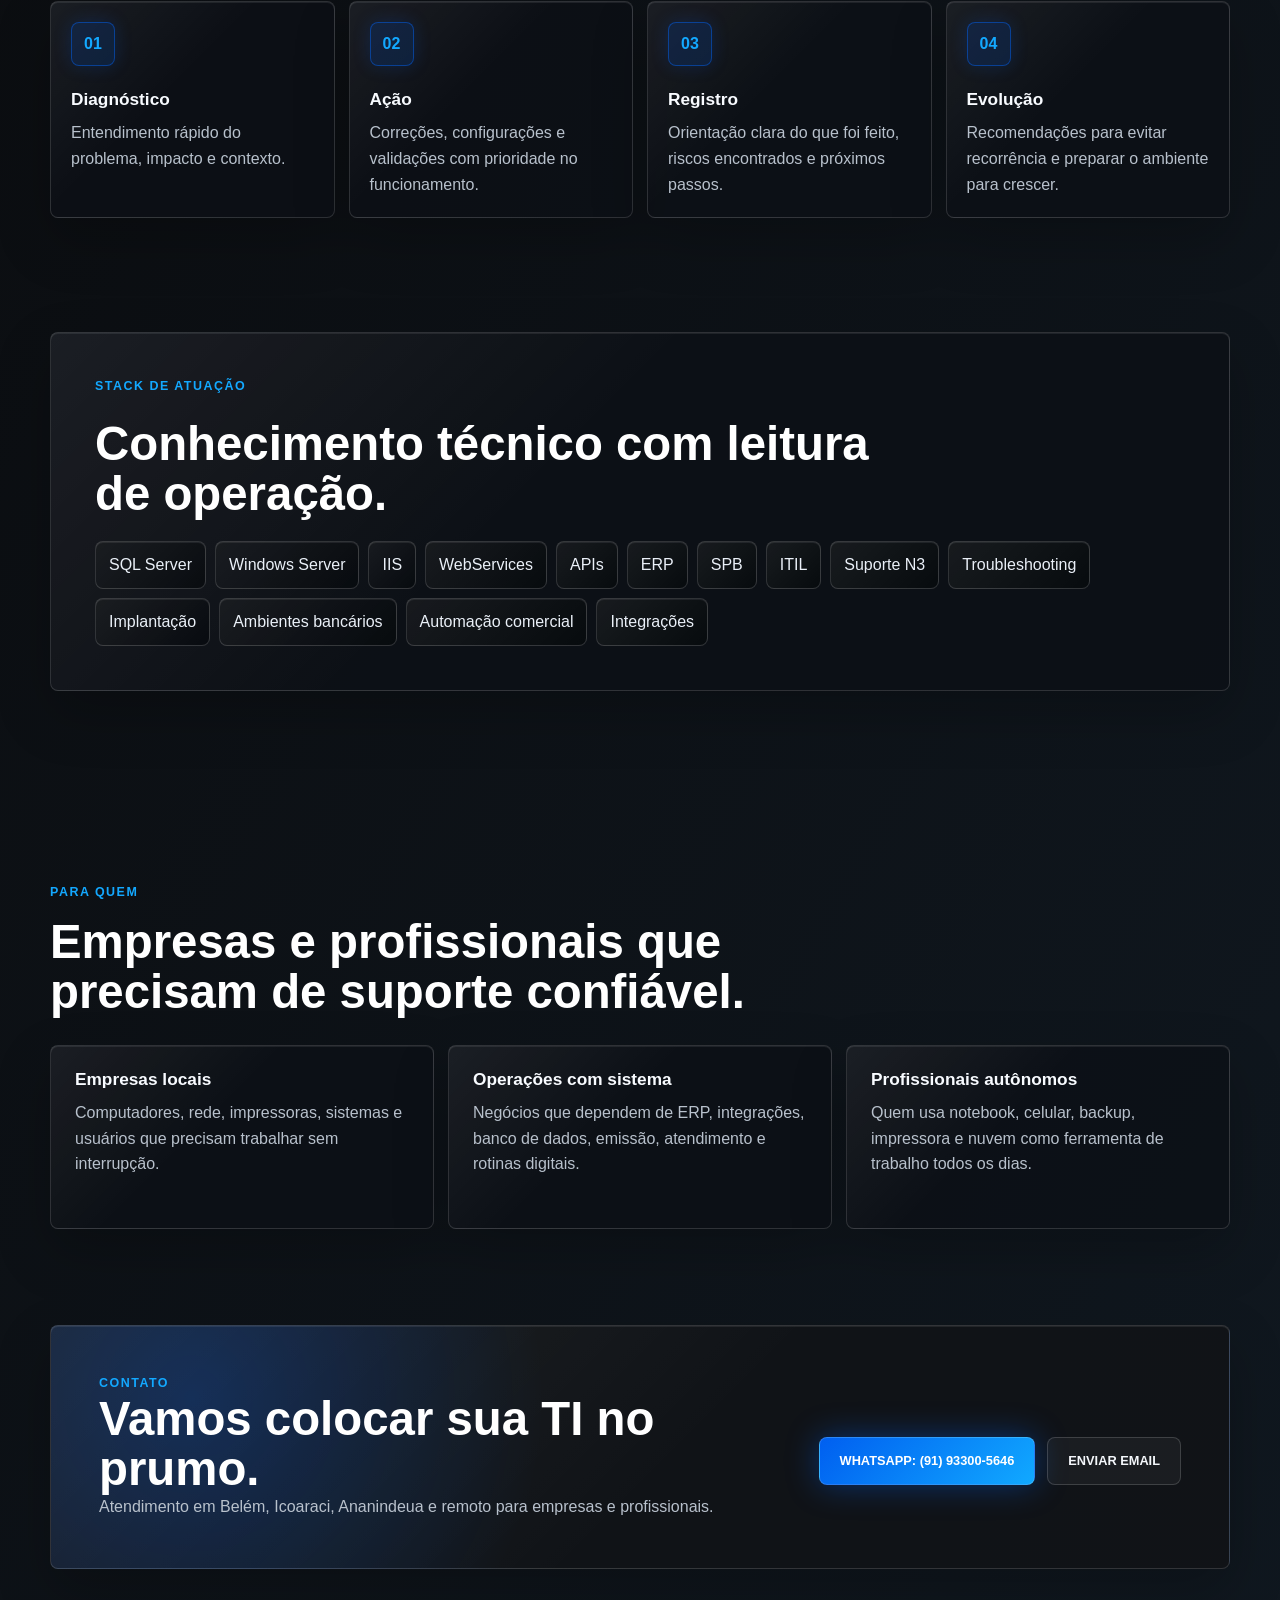
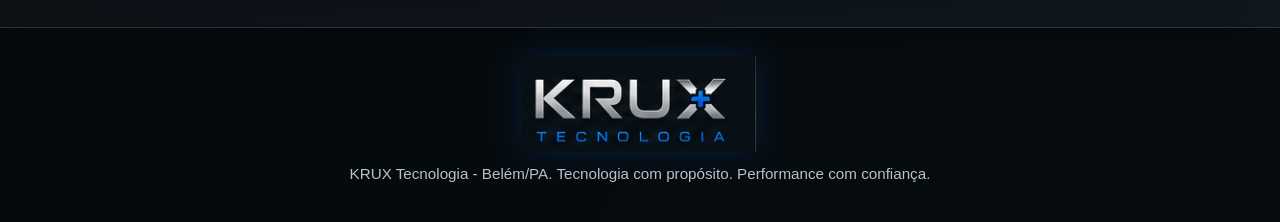
<file: r/index.html>
<!doctype html>
<html lang="pt-BR">
<head>
  <meta charset="utf-8">
  <meta name="viewport" content="width=device-width,initial-scale=1">
  <meta http-equiv="refresh" content="0;url=https://clebercassem-glitch.github.io/krux/">
  <link rel="canonical" href="https://clebercassem-glitch.github.io/krux/">
  <title>KRUX Tecnologia</title>
  <script>window.location.replace('https://clebercassem-glitch.github.io/krux/');</script>
</head>
<body>KRUX Tecnologia</body>
</html>
</file>
<file: styles.css>
:root {
  color-scheme: dark;
  --black: #080d10;
  --coal: #0b0d10;
  --graphite: #121418;
  --panel: rgba(13, 17, 22, .82);
  --panel-strong: rgba(18, 20, 24, .94);
  --line: rgba(255, 255, 255, .16);
  --line-soft: rgba(255, 255, 255, .08);
  --silver: #c0c2c8;
  --white: #ffffff;
  --blue: #0066ff;
  --cyan: #13a8ff;
  --muted: #b8c1cc;
  --radius: 8px;
  --max: 1180px;
  --mx: 50vw;
  --my: 20vh;
}

* { box-sizing: border-box; }
html { scroll-behavior: smooth; }
body {
  margin: 0;
  min-width: 320px;
  overflow-x: hidden;
  font-family: "Exo 2", "Raleway", "Segoe UI", Arial, sans-serif;
  background:
    radial-gradient(circle at 80% 5%, rgba(0, 102, 255, .18), transparent 30rem),
    linear-gradient(120deg, #06090b 0%, #0b0d10 40%, #101820 100%);
  color: var(--white);
  line-height: 1.6;
}

body::before,
body::after {
  content: "";
  position: fixed;
  inset: 0;
  pointer-events: none;
  z-index: -3;
}

body::before {
  background-image:
    linear-gradient(rgba(255,255,255,.026) 1px, transparent 1px),
    linear-gradient(90deg, rgba(255,255,255,.026) 1px, transparent 1px);
  background-size: 88px 88px;
  mask-image: linear-gradient(to bottom, rgba(0,0,0,.86), transparent 78%);
}

body::after {
  background:
    radial-gradient(circle at var(--mx) var(--my), rgba(0, 102, 255, .24), transparent 18rem),
    linear-gradient(rgba(255,255,255,.018) 50%, transparent 50%);
  background-size: auto, 100% 4px;
  mix-blend-mode: screen;
  opacity: .72;
  z-index: -2;
}

a { color: inherit; text-decoration: none; }
p { margin: 0; color: var(--muted); }
h1, h2, h3 { margin: 0; line-height: 1.06; letter-spacing: 0; }
h1, h2 { font-family: "Exo 2", "Orbitron", "Raleway", sans-serif; font-weight: 800; }
h1 { font-size: clamp(2rem, 4.8vw, 4.9rem); max-width: 680px; text-transform: uppercase; }
h2 { font-size: clamp(1.9rem, 3.7vw, 4rem); max-width: 780px; }
h3 { font-size: 1.08rem; font-weight: 800; color: #f8fbff; }

img { max-width: 100%; display: block; }

.cursor-glow {
  position: fixed;
  left: var(--mx);
  top: var(--my);
  width: 23rem;
  height: 23rem;
  transform: translate(-50%, -50%);
  border-radius: 50%;
  background: radial-gradient(circle, rgba(0, 102, 255, .18), transparent 68%);
  pointer-events: none;
  z-index: 0;
  filter: blur(8px);
}

.page-matrix {
  position: fixed;
  inset: 0;
  pointer-events: none;
  z-index: -1;
  opacity: .45;
  overflow: hidden;
}

.page-matrix span {
  position: absolute;
  right: -18vw;
  width: 46vw;
  height: 1px;
  background: linear-gradient(90deg, transparent, rgba(0, 102, 255, .72), transparent);
  box-shadow: 0 0 18px rgba(0, 102, 255, .72);
  animation: railMove 8s linear infinite;
}

.page-matrix span:nth-child(1) { top: 18%; animation-delay: 0s; }
.page-matrix span:nth-child(2) { top: 36%; animation-delay: -3s; width: 34vw; }
.page-matrix span:nth-child(3) { top: 66%; animation-delay: -5s; width: 52vw; }
.page-matrix span:nth-child(4) { top: 82%; animation-delay: -1.5s; width: 28vw; }

.site-header {
  position: sticky;
  top: 0;
  z-index: 30;
  display: flex;
  align-items: center;
  justify-content: space-between;
  gap: 1rem;
  width: min(var(--max), calc(100% - 28px));
  margin: 0 auto;
  padding: 14px 0 10px;
  transition: padding .25s ease;
}

.site-header::before {
  content: "";
  position: absolute;
  inset: 8px -14px;
  border: 1px solid rgba(0,102,255,.24);
  border-radius: var(--radius);
  background:
    linear-gradient(90deg, rgba(6,18,31,.98), rgba(7,24,42,.97) 48%, rgba(3,22,49,.98)),
    #07182b;
  backdrop-filter: blur(18px);
  box-shadow: 0 16px 44px rgba(0,0,0,.42), 0 0 28px rgba(0,102,255,.12);
  z-index: -1;
  opacity: 1;
  transition: opacity .25s ease;
}

.site-header.is-scrolled {
  padding: 8px 0;
}

.site-header.is-scrolled::before {
  inset: 4px -14px;
  opacity: 1;
  background:
    linear-gradient(90deg, rgba(5,17,30,.99), rgba(4,29,62,.99)),
    #06192e;
}

.brand {
  display: inline-flex;
  align-items: center;
  min-width: 190px;
}

.brand img {
  width: clamp(176px, 18vw, 248px);
  height: auto;
  mix-blend-mode: screen;
  filter: drop-shadow(0 0 18px rgba(0, 102, 255, .22));
  transition: width .25s ease, filter .25s ease;
}

.site-header.is-scrolled .brand img {
  width: clamp(136px, 13vw, 184px);
  filter: drop-shadow(0 0 12px rgba(0, 102, 255, .22));
}

.site-nav {
  display: flex;
  align-items: center;
  gap: 8px;
}

.site-nav a {
  position: relative;
  padding: 10px 14px;
  border: 1px solid transparent;
  border-radius: var(--radius);
  color: #e8eef7;
  font-family: "Orbitron", "Exo 2", sans-serif;
  font-size: .76rem;
  font-weight: 700;
  text-transform: uppercase;
}

.site-nav a::after {
  content: "";
  position: absolute;
  left: 14px;
  right: 14px;
  bottom: 7px;
  height: 1px;
  background: var(--blue);
  transform: scaleX(0);
  transform-origin: left;
  transition: transform .22s ease;
  box-shadow: 0 0 12px rgba(0, 102, 255, .75);
}

.site-nav a:hover {
  border-color: rgba(0, 102, 255, .32);
  background: rgba(0, 102, 255, .08);
}

.site-nav a:hover::after { transform: scaleX(1); }

.menu-button {
  display: none;
  width: 44px;
  height: 44px;
  border: 1px solid var(--line);
  border-radius: var(--radius);
  background: rgba(255,255,255,.04);
}

.menu-button span {
  display: block;
  width: 18px;
  height: 2px;
  margin: 4px auto;
  background: var(--white);
}

.section-shell { width: min(var(--max), calc(100% - 28px)); margin: 0 auto; }

.hero-stage {
  width: min(1536px, calc(100% - 24px));
  margin: 0 auto;
  min-height: auto;
  display: grid;
  grid-template-columns: minmax(0, 1.08fr) minmax(340px, .92fr);
  grid-template-rows: minmax(560px, auto) auto auto;
  border: 1px solid rgba(255,255,255,.16);
  background:
    linear-gradient(90deg, rgba(255,255,255,.035), transparent 18%, transparent 80%, rgba(0, 102, 255, .07)),
    radial-gradient(circle at 45% 58%, rgba(0, 102, 255, .18), transparent 22rem),
    #080d10;
  box-shadow: inset 0 0 0 1px rgba(0,0,0,.5), 0 30px 100px rgba(0,0,0,.44);
  overflow: hidden;
  position: relative;
}

.hero-stage::before {
  content: "";
  position: absolute;
  inset: 0;
  background: linear-gradient(90deg, transparent 0 51.95%, rgba(255,255,255,.16) 52%, transparent 52.08%);
  pointer-events: none;
}

.hero-stage::after {
  content: "";
  position: absolute;
  left: -18%;
  top: 0;
  width: 28%;
  height: 100%;
  background: linear-gradient(90deg, transparent, rgba(255,255,255,.07), transparent);
  transform: skewX(-18deg);
  animation: sheen 9s ease-in-out infinite;
  pointer-events: none;
}

.stage-panel {
  position: relative;
  isolation: isolate;
  min-width: 0;
}

.stage-panel-main {
  grid-column: 1;
  grid-row: 1;
  display: flex;
  flex-direction: column;
  justify-content: center;
  padding: clamp(38px, 6vw, 92px);
  min-height: 560px;
  background:
    radial-gradient(circle at 50% 44%, rgba(255,255,255,.04), transparent 18rem),
    linear-gradient(180deg, rgba(255,255,255,.02), transparent);
}

.brand-lockup img {
  width: min(620px, 92%);
  mix-blend-mode: screen;
  filter: drop-shadow(0 0 30px rgba(0, 102, 255, .22));
}

.energy-line {
  width: min(640px, 100%);
  height: 2px;
  margin: 28px 0 21px;
  background: linear-gradient(90deg, transparent, rgba(0, 102, 255, .95), rgba(255,255,255,.7), rgba(0, 102, 255, .95), transparent);
  box-shadow: 0 0 14px rgba(0, 102, 255, .9), 0 0 38px rgba(0, 102, 255, .45);
  animation: pulseLine 2.8s ease-in-out infinite;
}

.signature {
  color: #fff;
  font-family: "Raleway", "Exo 2", sans-serif;
  font-size: clamp(.94rem, 1.35vw, 1.28rem);
  font-weight: 600;
  letter-spacing: .14em;
  text-transform: uppercase;
}

.hero-actions,
.contact-actions {
  display: flex;
  flex-wrap: wrap;
  gap: 12px;
  align-items: center;
  margin-top: 28px;
}

.button {
  position: relative;
  display: inline-flex;
  align-items: center;
  justify-content: center;
  min-height: 48px;
  padding: 0 20px;
  border: 1px solid var(--line);
  border-radius: var(--radius);
  overflow: hidden;
  font-family: "Orbitron", "Exo 2", sans-serif;
  font-size: .8rem;
  font-weight: 800;
  text-transform: uppercase;
  transition: transform .2s ease, border-color .2s ease, box-shadow .2s ease;
}

.button::before {
  content: "";
  position: absolute;
  inset: 0;
  background: linear-gradient(110deg, transparent, rgba(255,255,255,.28), transparent);
  transform: translateX(-120%);
  transition: transform .45s ease;
}

.button:hover {
  transform: translateY(-2px);
  border-color: rgba(0, 102, 255, .58);
  box-shadow: 0 0 24px rgba(0, 102, 255, .22);
}

.button:hover::before { transform: translateX(120%); }
.button.primary {
  background: linear-gradient(135deg, #005ff0, #11a9ff);
  color: #fff;
  box-shadow: 0 0 32px rgba(0, 102, 255, .38);
}
.button.secondary { background: rgba(255,255,255,.045); color: #f4f7fb; }

.concept-panel {
  grid-column: 2;
  grid-row: 1;
  display: grid;
  grid-template-columns: minmax(0, 1fr) minmax(190px, .72fr);
  align-items: center;
  gap: 20px;
  padding: clamp(28px, 4vw, 48px);
  min-height: 560px;
  overflow: hidden;
  background:
    linear-gradient(110deg, rgba(255,255,255,.03), transparent 36%),
    radial-gradient(circle at 84% 34%, rgba(0, 102, 255, .22), transparent 18rem);
}

.eyebrow {
  color: var(--cyan);
  text-transform: uppercase;
  font-family: "Orbitron", "Exo 2", sans-serif;
  font-weight: 700;
  font-size: .78rem;
  letter-spacing: .12em;
}

.concept-copy {
  display: grid;
  gap: 12px;
  max-width: 470px;
  position: relative;
  z-index: 2;
}

.concept-copy h1 {
  font-size: clamp(1.55rem, 2.1vw, 2.9rem);
  line-height: 1.08;
}

.concept-copy p:not(.eyebrow) {
  color: #f2f6fb;
  font-size: clamp(.94rem, 1.02vw, 1.03rem);
  line-height: 1.58;
}

.x-engine {
  position: relative;
  min-height: 280px;
  display: grid;
  place-items: center;
  overflow: visible;
}

.x-engine img {
  width: min(290px, 100%);
  mix-blend-mode: screen;
  filter: drop-shadow(0 0 26px rgba(0, 102, 255, .38));
  animation: floatMark 4.4s ease-in-out infinite;
}

.circuit-lines {
  position: absolute;
  inset: 16% -28% 16% 54%;
  z-index: -1;
}

.circuit-lines i {
  position: absolute;
  left: 0;
  width: 100%;
  height: 1px;
  background: linear-gradient(90deg, rgba(0,102,255,.9), rgba(0,102,255,.25), transparent);
  box-shadow: 0 0 12px rgba(0, 102, 255, .7);
  transform-origin: left;
}

.circuit-lines i:nth-child(1) { top: 10%; transform: rotate(-34deg); }
.circuit-lines i:nth-child(2) { top: 32%; transform: rotate(-14deg); }
.circuit-lines i:nth-child(3) { top: 50%; }
.circuit-lines i:nth-child(4) { top: 67%; transform: rotate(14deg); }
.circuit-lines i:nth-child(5) { top: 89%; transform: rotate(34deg); }

.value-rail {
  position: relative;
  z-index: 4;
  grid-column: 1 / -1;
  grid-row: 2;
  display: grid;
  grid-template-columns: repeat(4, 1fr);
  border-top: 1px solid rgba(255,255,255,.16);
  border-bottom: 1px solid rgba(255,255,255,.16);
  background: rgba(5, 8, 10, .94);
  backdrop-filter: blur(12px);
}

.value-rail article {
  position: relative;
  min-height: 168px;
  padding: 22px 22px 24px;
  display: grid;
  justify-items: center;
  text-align: center;
  align-content: start;
  gap: 9px;
}

.value-rail article + article { border-left: 1px solid rgba(255,255,255,.16); }

.value-rail article::after,
.service-card::after,
.proof-list article::after,
.audience-grid article::after,
.mockup-card::after {
  content: "";
  position: absolute;
  inset: 0;
  background: radial-gradient(circle at var(--cx, 50%) var(--cy, 50%), rgba(0, 102, 255, .18), transparent 10rem);
  opacity: 0;
  transition: opacity .2s ease;
  pointer-events: none;
}

.value-rail article:hover::after,
.service-card:hover::after,
.proof-list article:hover::after,
.audience-grid article:hover::after,
.mockup-card:hover::after { opacity: 1; }

.value-rail strong {
  color: var(--cyan);
  font-family: "Orbitron", "Exo 2", sans-serif;
  font-size: .88rem;
  text-transform: uppercase;
}

.value-rail p {
  max-width: 180px;
  color: #f2f5f9;
  font-size: .9rem;
  line-height: 1.42;
}

.glyph {
  position: relative;
  width: 58px;
  height: 64px;
  display: grid;
  place-items: center;
  margin-bottom: 7px;
  color: var(--blue);
  filter: drop-shadow(0 0 14px rgba(0, 102, 255, .62));
}

.glyph.plus::before,
.glyph.frame-plus::before {
  content: "+";
  font-family: Arial, sans-serif;
  font-size: 62px;
  font-weight: 900;
  line-height: 1;
}

.glyph.frame-plus {
  border: 3px solid #d6d9de;
  border-radius: var(--radius);
  width: 46px;
  height: 46px;
  margin-top: 8px;
}

.glyph.frame-plus::before { font-size: 36px; }

.glyph.stack::before {
  content: "";
  position: absolute;
  top: 8px;
  left: 50%;
  width: 25px;
  height: 25px;
  border: 4px solid #d6d9de;
  transform: translateX(-50%) rotate(45deg);
  box-shadow:
    9px 9px 0 -5px #080d10,
    9px 9px 0 -1px #d6d9de,
    18px 18px 0 -10px #080d10,
    18px 18px 0 -6px #d6d9de;
}

.glyph.arrow::before {
  content: "";
  width: 28px;
  height: 28px;
  border-top: 8px solid var(--blue);
  border-right: 8px solid var(--blue);
  transform: rotate(45deg);
}

.hero-tags {
  grid-column: 1 / -1;
  grid-row: 3;
  display: flex;
  flex-wrap: wrap;
  gap: 10px;
  padding: 18px 24px 22px;
  background: linear-gradient(90deg, rgba(0,102,255,.14), rgba(255,255,255,.02), rgba(0,102,255,.08));
}

.hero-tags span,
.tag-cloud span {
  border: 1px solid rgba(255,255,255,.16);
  border-radius: var(--radius);
  padding: 10px 13px;
  color: #eaf0f8;
  background:
    linear-gradient(135deg, rgba(255,255,255,.065), transparent),
    rgba(6, 10, 13, .68);
  box-shadow: inset 0 1px 0 rgba(255,255,255,.08);
}

.identity-strip {
  width: min(1536px, calc(100% - 24px));
  margin: 0 auto;
  display: grid;
  grid-template-columns: 2.1fr 1.05fr 1.85fr 1.55fr 1.25fr .95fr;
  border-left: 1px solid var(--line);
  border-right: 1px solid var(--line);
  border-bottom: 1px solid var(--line);
  background: #080d10;
}

.mockup-card {
  position: relative;
  overflow: hidden;
  min-height: 210px;
  border-right: 1px solid rgba(255,255,255,.16);
  background: #090c0e;
  transform-style: preserve-3d;
}

.identity-strip .reveal {
  opacity: 1;
  transform: none;
}

.mockup-card:last-child { border-right: 0; }
.mockup-card.wide { grid-column: auto; }

.mockup-card img {
  width: 100%;
  height: 100%;
  min-height: 210px;
  object-fit: cover;
  transition: transform .55s ease, filter .55s ease;
}

.mockup-card:hover img {
  transform: scale(1.055);
  filter: contrast(1.1) brightness(1.08);
}

.mockup-card.mark img { object-position: center; }

.intro-band {
  display: grid;
  grid-template-columns: .72fr 1.28fr;
  gap: 28px;
  align-items: center;
  padding: 34px 0;
  border-bottom: 1px solid var(--line);
}

.intro-band p {
  color: #e3e9f1;
  text-transform: uppercase;
  letter-spacing: .08em;
  font-size: .92rem;
}

.intro-band strong {
  color: #fff;
  font-size: clamp(1.18rem, 2vw, 2rem);
  line-height: 1.22;
}

.section { padding: 96px 0; }

.section-heading {
  display: grid;
  gap: 14px;
  margin-bottom: 34px;
}

.section-heading p:not(.eyebrow) {
  max-width: 720px;
  font-size: 1.08rem;
}

.section-heading.compact { margin-bottom: 28px; }

.service-grid,
.audience-grid {
  display: grid;
  grid-template-columns: repeat(3, 1fr);
  gap: 14px;
}

.service-card,
.audience-grid article,
.proof-list article,
.method-grid article,
.stack-card,
.final-cta {
  position: relative;
  overflow: hidden;
  border: 1px solid rgba(255,255,255,.14);
  border-radius: var(--radius);
  background:
    linear-gradient(135deg, rgba(255,255,255,.062), transparent 42%),
    var(--panel);
  box-shadow:
    inset 0 1px 0 rgba(255,255,255,.08),
    0 22px 55px rgba(0,0,0,.22);
}

.service-card {
  min-height: 252px;
  padding: 24px;
  display: grid;
  align-content: start;
  gap: 14px;
  transition: transform .25s ease, border-color .25s ease, box-shadow .25s ease;
}

.service-card:hover,
.proof-list article:hover,
.audience-grid article:hover {
  transform: translateY(-4px);
  border-color: rgba(0, 102, 255, .45);
  box-shadow: 0 28px 70px rgba(0,0,0,.34), 0 0 26px rgba(0,102,255,.12);
}

.service-card span,
.method-grid span {
  display: inline-flex;
  width: 44px;
  height: 44px;
  align-items: center;
  justify-content: center;
  border: 1px solid rgba(0, 102, 255, .45);
  border-radius: var(--radius);
  background: rgba(0, 102, 255, .14);
  color: var(--cyan);
  font-family: "Orbitron", "Exo 2", sans-serif;
  font-weight: 900;
  box-shadow: 0 0 18px rgba(0, 102, 255, .18);
}

.split {
  display: grid;
  grid-template-columns: .9fr 1.1fr;
  gap: 44px;
  align-items: start;
}

.split > div:first-child {
  display: grid;
  gap: 18px;
}

.text-link {
  width: fit-content;
  color: var(--cyan);
  font-family: "Orbitron", "Exo 2", sans-serif;
  font-size: .82rem;
  font-weight: 800;
  text-transform: uppercase;
  border-bottom: 1px solid rgba(19,168,255,.48);
  padding-bottom: 3px;
}

.proof-list { display: grid; gap: 12px; }
.proof-list article {
  min-height: 114px;
  padding: 20px;
  display: grid;
  gap: 6px;
  transition: transform .25s ease, border-color .25s ease, box-shadow .25s ease;
}
.proof-list span { color: var(--muted); }

.method-grid {
  display: grid;
  grid-template-columns: repeat(4, 1fr);
  gap: 14px;
}

.method-grid article {
  min-height: 174px;
  padding: 20px;
  display: grid;
  align-content: start;
  gap: 12px;
}

.method-grid span { margin-bottom: 12px; }

.stack-section { padding-top: 18px; }
.stack-card {
  padding: clamp(26px, 4vw, 44px);
  display: grid;
  gap: 22px;
}

.tag-cloud {
  display: flex;
  flex-wrap: wrap;
  gap: 9px;
}

.audience-grid article {
  min-height: 184px;
  padding: 24px;
  display: grid;
  gap: 12px;
  align-content: start;
  transition: transform .25s ease, border-color .25s ease, box-shadow .25s ease;
}

.final-cta {
  margin-bottom: 58px;
  padding: clamp(28px, 4.5vw, 48px);
  display: grid;
  grid-template-columns: 1fr auto;
  gap: 24px;
  align-items: center;
  background:
    radial-gradient(circle at 12% 30%, rgba(0,102,255,.24), transparent 22rem),
    linear-gradient(135deg, rgba(255,255,255,.07), transparent 54%),
    var(--panel-strong);
}

.site-footer {
  border-top: 1px solid var(--line);
  padding: 28px 16px 36px;
  text-align: center;
  background: rgba(4, 7, 9, .72);
}

.site-footer img {
  width: 236px;
  display: block;
  margin: 0 auto 10px;
  mix-blend-mode: screen;
  filter: drop-shadow(0 0 16px rgba(0, 102, 255, .18));
}

.site-footer p { font-size: .95rem; }

.reveal {
  opacity: 0;
  transform: translateY(26px);
  transition: opacity .75s ease, transform .75s ease;
}

.reveal.is-visible {
  opacity: 1;
  transform: translateY(0);
}

@keyframes pulseLine {
  0%, 100% { opacity: .68; transform: scaleX(.94); }
  50% { opacity: 1; transform: scaleX(1); }
}

@keyframes floatMark {
  0%, 100% { transform: translateY(0) rotate(0deg); }
  50% { transform: translateY(-9px) rotate(.45deg); }
}

@keyframes sheen {
  0%, 58% { transform: translateX(-40vw) skewX(-18deg); opacity: 0; }
  70% { opacity: .75; }
  100% { transform: translateX(150vw) skewX(-18deg); opacity: 0; }
}

@keyframes railMove {
  0% { transform: translateX(0); opacity: 0; }
  10%, 70% { opacity: 1; }
  100% { transform: translateX(-135vw); opacity: 0; }
}

@media (prefers-reduced-motion: reduce) {
  *,
  *::before,
  *::after {
    animation-duration: .01ms !important;
    animation-iteration-count: 1 !important;
    scroll-behavior: auto !important;
    transition-duration: .01ms !important;
  }
}

@media (max-width: 1100px) {
  .hero-stage {
    grid-template-columns: 1fr;
    grid-template-rows: auto auto auto auto;
  }

  .stage-panel-main,
  .concept-panel,
  .value-rail,
  .hero-tags {
    grid-column: 1;
  }

  .concept-panel { grid-row: 2; }
  .value-rail { grid-row: 3; }
  .hero-tags { grid-row: 4; }

  .hero-stage::before { background: none; }

  .identity-strip { grid-template-columns: repeat(3, 1fr); }
  .mockup-card.wide { grid-column: span 1; }
}

@media (max-width: 900px) {
  .menu-button { display: block; }

  .site-nav {
    position: absolute;
    top: 68px;
    left: 0;
    right: 0;
    display: none;
    flex-direction: column;
    align-items: stretch;
    padding: 12px;
    border: 1px solid var(--line);
    border-radius: var(--radius);
    background: rgba(8, 13, 16, .96);
    backdrop-filter: blur(18px);
  }

  .site-nav.open { display: flex; }

  .concept-panel,
  .intro-band,
  .split,
  .final-cta {
    grid-template-columns: 1fr;
  }

  .value-rail,
  .service-grid,
  .audience-grid,
  .method-grid {
    grid-template-columns: 1fr 1fr;
  }

  .x-engine { min-height: 230px; }
}

@media (max-width: 640px) {
  .site-header { width: min(100% - 20px, var(--max)); }
  .brand { min-width: 150px; }
  .brand img { width: 168px; }

  .hero-stage,
  .identity-strip {
    width: calc(100% - 16px);
  }

  .stage-panel-main {
    min-height: 430px;
    padding: 48px 20px 34px;
  }

  .brand-lockup img { width: min(520px, 100%); }
  .signature {
    font-size: .86rem;
    letter-spacing: .08em;
  }

  .hero-actions .button,
  .contact-actions .button { width: 100%; }

  .concept-panel { padding: 28px 20px; }
  .value-rail,
  .service-grid,
  .audience-grid,
  .method-grid,
  .identity-strip {
    grid-template-columns: 1fr;
  }

  .value-rail article + article,
  .mockup-card {
    border-left: 0;
    border-right: 0;
    border-top: 1px solid rgba(255,255,255,.16);
  }

  .mockup-card,
  .mockup-card img { min-height: 230px; }
  .section { padding: 70px 0; }
  .cursor-glow { display: none; }
}
</file>
